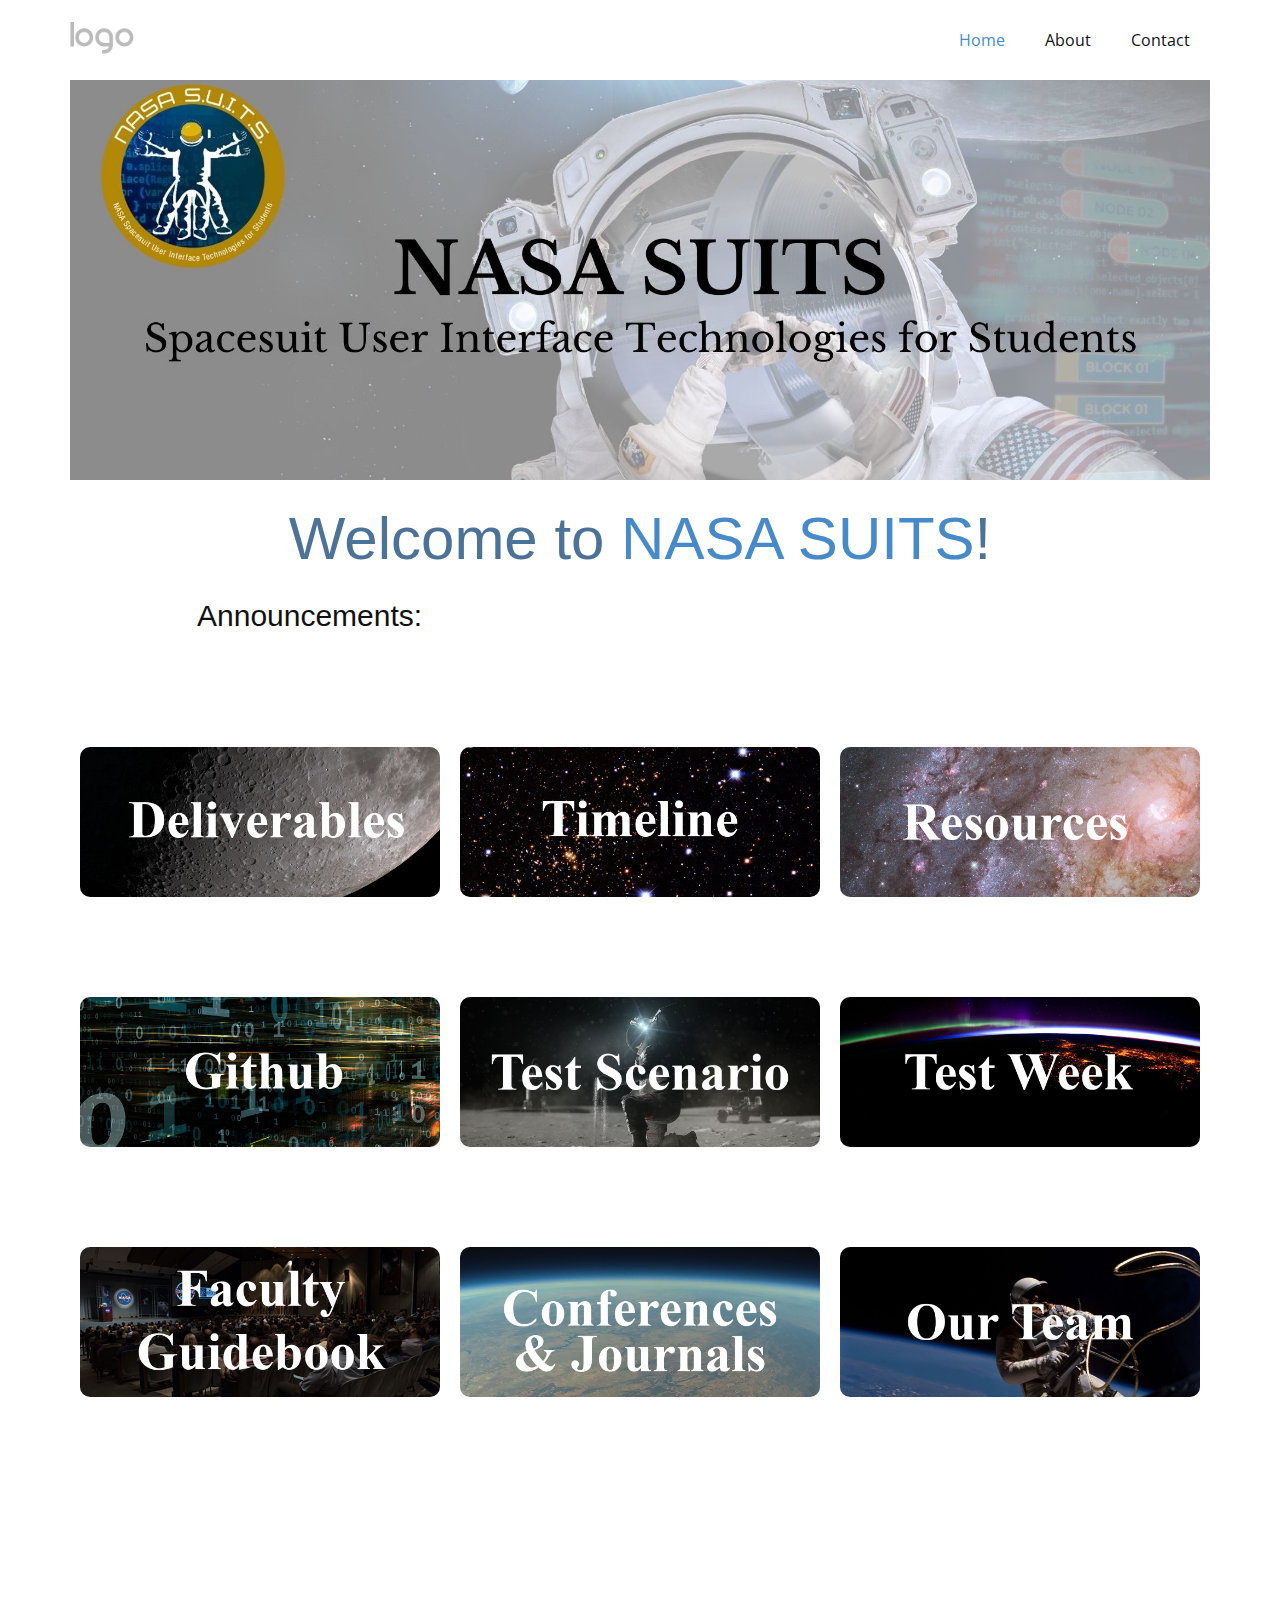
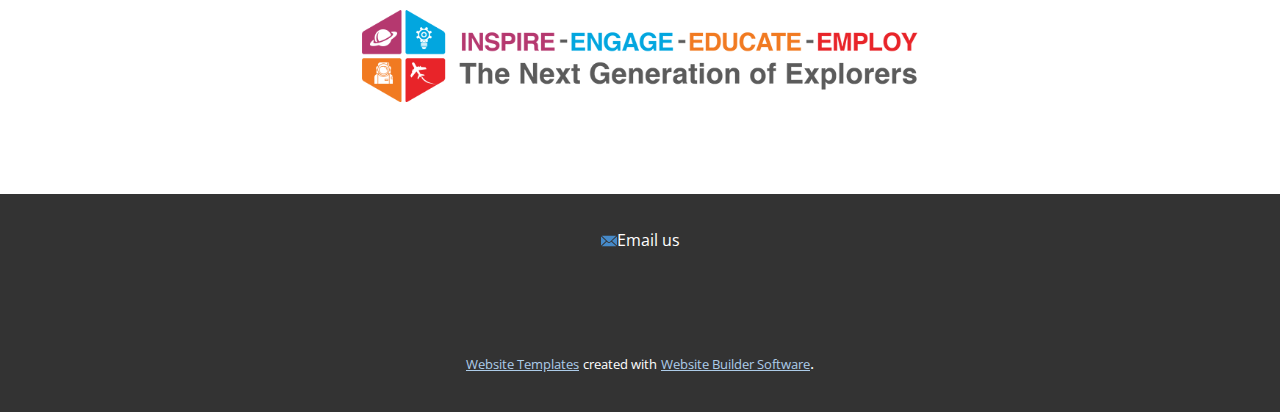
<file: index.html>
<!DOCTYPE html>
<html style="font-size: 16px;" lang="en"><head>
    <meta name="viewport" content="width=device-width, initial-scale=1.0">
    <meta charset="utf-8">
    <meta name="keywords" content="">
    <meta name="description" content="">
    <title>Home</title>
    <link rel="stylesheet" href="nicepage.css" media="screen">
<link rel="stylesheet" href="Home.css" media="screen">
    <script class="u-script" type="text/javascript" src="jquery.js" defer=""></script>
    <script class="u-script" type="text/javascript" src="nicepage.js" defer=""></script>
    <meta name="generator" content="Nicepage 4.21.12, nicepage.com">
    <link id="u-theme-google-font" rel="stylesheet" href="https://fonts.googleapis.com/css?family=Roboto:100,100i,300,300i,400,400i,500,500i,700,700i,900,900i|Open+Sans:300,300i,400,400i,500,500i,600,600i,700,700i,800,800i">
    
    
    
    
    
    <script type="application/ld+json">{
		"@context": "http://schema.org",
		"@type": "Organization",
		"name": "",
		"logo": "images/default-logo.png"
}</script>
    <meta name="theme-color" content="#478ac9">
    <meta property="og:title" content="Home">
    <meta property="og:type" content="website">
  </head>
  <body data-home-page="Home.html" data-home-page-title="Home" class="u-body u-xl-mode" data-lang="en"><header class="u-clearfix u-header u-header" id="sec-2719"><div class="u-clearfix u-sheet u-valign-middle u-sheet-1">
        <a href="https://nicepage.com" class="u-image u-logo u-image-1">
          <img src="images/default-logo.png" class="u-logo-image u-logo-image-1">
        </a>
        <nav class="u-menu u-menu-dropdown u-offcanvas u-menu-1">
          <div class="menu-collapse" style="font-size: 1rem; letter-spacing: 0px;">
            <a class="u-button-style u-custom-left-right-menu-spacing u-custom-padding-bottom u-custom-top-bottom-menu-spacing u-nav-link u-text-active-palette-1-base u-text-hover-palette-2-base" href="#">
              <svg class="u-svg-link" viewBox="0 0 24 24"><use xmlns:xlink="http://www.w3.org/1999/xlink" xlink:href="#menu-hamburger"></use></svg>
              <svg class="u-svg-content" version="1.1" id="menu-hamburger" viewBox="0 0 16 16" x="0px" y="0px" xmlns:xlink="http://www.w3.org/1999/xlink" xmlns="http://www.w3.org/2000/svg"><g><rect y="1" width="16" height="2"></rect><rect y="7" width="16" height="2"></rect><rect y="13" width="16" height="2"></rect>
</g></svg>
            </a>
          </div>
          <div class="u-nav-container">
            <ul class="u-nav u-unstyled u-nav-1"><li class="u-nav-item"><a class="u-button-style u-nav-link u-text-active-palette-1-base u-text-hover-palette-2-base" href="Home.html" style="padding: 10px 20px;">Home</a>
</li><li class="u-nav-item"><a class="u-button-style u-nav-link u-text-active-palette-1-base u-text-hover-palette-2-base" href="About.html" style="padding: 10px 20px;">About</a>
</li><li class="u-nav-item"><a class="u-button-style u-nav-link u-text-active-palette-1-base u-text-hover-palette-2-base" href="Contact.html" style="padding: 10px 20px;">Contact</a>
</li></ul>
          </div>
          <div class="u-nav-container-collapse">
            <div class="u-black u-container-style u-inner-container-layout u-opacity u-opacity-95 u-sidenav">
              <div class="u-inner-container-layout u-sidenav-overflow">
                <div class="u-menu-close"></div>
                <ul class="u-align-center u-nav u-popupmenu-items u-unstyled u-nav-2"><li class="u-nav-item"><a class="u-button-style u-nav-link" href="Home.html">Home</a>
</li><li class="u-nav-item"><a class="u-button-style u-nav-link" href="About.html">About</a>
</li><li class="u-nav-item"><a class="u-button-style u-nav-link" href="Contact.html">Contact</a>
</li></ul>
              </div>
            </div>
            <div class="u-black u-menu-overlay u-opacity u-opacity-70"></div>
          </div>
        </nav>
      </div></header>
    <section class="u-clearfix u-section-1" id="sec-d65a">
      <div class="u-clearfix u-image u-sheet u-image-1" data-image-width="1919" data-image-height="734"></div>
    </section>
    <section class="u-clearfix u-section-2" id="sec-347b">
      <div class="u-clearfix u-sheet u-sheet-1">
        <h3 class="u-align-center u-custom-font u-font-arial u-text u-text-default u-text-palette-1-dark-1 u-text-1">Welcome to <a href="https://go.nasa.gov/nasasuits" class="u-active-none u-border-none u-btn u-button-link u-button-style u-hover-none u-none u-text-palette-1-base u-btn-1" target="_blank">NASA SUITS</a>!
        </h3>
        <h3 class="u-align-center u-custom-font u-font-arial u-text u-text-default u-text-2">Announcements:</h3>
      </div>
    </section>
    <section class="u-clearfix u-section-3" id="sec-96ff">
      <div class="u-clearfix u-sheet u-sheet-1">
        <div class="u-clearfix u-expanded-width u-layout-wrap u-layout-wrap-1">
          <div class="u-gutter-0 u-layout">
            <div class="u-layout-col">
              <div class="u-size-20">
                <div class="u-layout-row">
                  <div class="u-container-style u-layout-cell u-size-20 u-layout-cell-1">
                    <div class="u-container-layout u-container-layout-1">
                      <img class="u-image u-image-round u-radius-10 u-image-1" src="images/Canvas-Deliverables.jpg" data-image-width="1316" data-image-height="562">
                    </div>
                  </div>
                  <div class="u-container-style u-layout-cell u-size-20 u-layout-cell-2">
                    <div class="u-container-layout u-container-layout-2">
                      <img class="u-align-center u-image u-image-round u-radius-10 u-image-2" src="images/Canvas--Timeline.jpg" data-image-width="1316" data-image-height="562">
                    </div>
                  </div>
                  <div class="u-container-style u-layout-cell u-size-20 u-layout-cell-3">
                    <div class="u-container-layout u-container-layout-3">
                      <img class="u-align-center u-image u-image-round u-radius-10 u-image-3" src="images/Canvas--Resources.jpg" alt="" data-image-width="1316" data-image-height="562">
                    </div>
                  </div>
                </div>
              </div>
              <div class="u-size-20">
                <div class="u-layout-row">
                  <div class="u-container-style u-layout-cell u-size-20 u-layout-cell-4">
                    <div class="u-container-layout u-valign-top u-container-layout-4">
                      <img class="u-align-center u-expanded-width u-image u-image-round u-radius-10 u-image-4" src="images/Canvas--Github.jpg" alt="" data-image-width="1316" data-image-height="562">
                    </div>
                  </div>
                  <div class="u-container-style u-layout-cell u-size-20 u-layout-cell-5">
                    <div class="u-container-layout u-container-layout-5">
                      <img class="u-align-center u-image u-image-round u-radius-10 u-image-5" src="images/Cavnas--Test-Scenario.jpg" alt="" data-image-width="1316" data-image-height="562">
                    </div>
                  </div>
                  <div class="u-container-style u-layout-cell u-size-20 u-layout-cell-6">
                    <div class="u-container-layout u-container-layout-6">
                      <img class="u-align-center u-image u-image-round u-radius-10 u-image-6" src="images/Canvas--Test-Week.jpg" alt="" data-image-width="1316" data-image-height="562">
                    </div>
                  </div>
                </div>
              </div>
              <div class="u-size-20">
                <div class="u-layout-row">
                  <div class="u-container-style u-layout-cell u-size-20 u-layout-cell-7">
                    <div class="u-container-layout u-valign-top u-container-layout-7">
                      <img class="u-align-center u-expanded-width u-image u-image-round u-radius-10 u-image-7" src="images/Canvas--Faculty-Guidebook.jpg" alt="" data-image-width="1316" data-image-height="562">
                    </div>
                  </div>
                  <div class="u-container-style u-layout-cell u-size-20 u-layout-cell-8">
                    <div class="u-container-layout u-container-layout-8">
                      <img class="u-align-center u-image u-image-round u-radius-10 u-image-8" src="images/Canvas--Conferences.jpg" alt="" data-image-width="1316" data-image-height="562">
                    </div>
                  </div>
                  <div class="u-container-style u-layout-cell u-size-20 u-layout-cell-9">
                    <div class="u-container-layout u-container-layout-9">
                      <img class="u-align-center u-image u-image-round u-radius-10 u-image-9" src="images/Cavnas--Our-Team.jpg" alt="" data-image-width="1316" data-image-height="562">
                    </div>
                  </div>
                </div>
              </div>
            </div>
          </div>
        </div>
      </div>
    </section>
    <section class="u-clearfix u-container-align-center u-section-4" id="sec-3ad6">
      <div class="u-clearfix u-sheet u-sheet-1">
        <img class="u-image u-image-contain u-image-default u-image-1" src="images/OSTEMHorizontalTaglinewithIcons-773x200_0.png" alt="" data-image-width="773" data-image-height="200" data-href="https://www.nasa.gov/stem" data-target="_blank">
      </div>
    </section>
    
    
    <footer class="u-align-center u-clearfix u-footer u-grey-80 u-footer" id="sec-a5f9"><div class="u-clearfix u-sheet u-sheet-1">
        <a href="mailto:nasa-suits@mail.nasa.gov?subject=Website%20Inquiry" class="u-active-none u-bottom-left-radius-0 u-bottom-right-radius-0 u-btn u-btn-rectangle u-button-style u-hover-none u-none u-radius-0 u-text-white u-top-left-radius-0 u-top-right-radius-0 u-btn-1"><span class="u-icon u-icon-1"><svg class="u-svg-content" viewBox="0 0 24 16" x="0px" y="0px" style="width: 1em; height: 1em;"><path fill="currentColor" d="M23.8,1.1l-7.3,6.8l7.3,6.8c0.1-0.2,0.2-0.6,0.2-0.9V2C24,1.7,23.9,1.4,23.8,1.1z M21.8,0H2.2
	c-0.4,0-0.7,0.1-1,0.2L10.6,9c0.8,0.8,2.2,0.8,3,0l9.2-8.7C22.6,0.1,22.2,0,21.8,0z M0.2,1.1C0.1,1.4,0,1.7,0,2V14
	c0,0.3,0.1,0.6,0.2,0.9l7.3-6.8L0.2,1.1z M15.5,9l-1.1,1c-1.3,1.2-3.6,1.2-4.9,0l-1-1l-7.3,6.8c0.2,0.1,0.6,0.2,1,0.2H22
	c0.4,0,0.6-0.1,1-0.2L15.5,9z"></path></svg><img></span>Email us
        </a>
      </div></footer>
    <section class="u-backlink u-clearfix u-grey-80">
      <a class="u-link" href="https://nicepage.com/website-templates" target="_blank">
        <span>Website Templates</span>
      </a>
      <p class="u-text">
        <span>created with</span>
      </p>
      <a class="u-link" href="" target="_blank">
        <span>Website Builder Software</span>
      </a>. 
    </section>
  
</body></html>
</file>
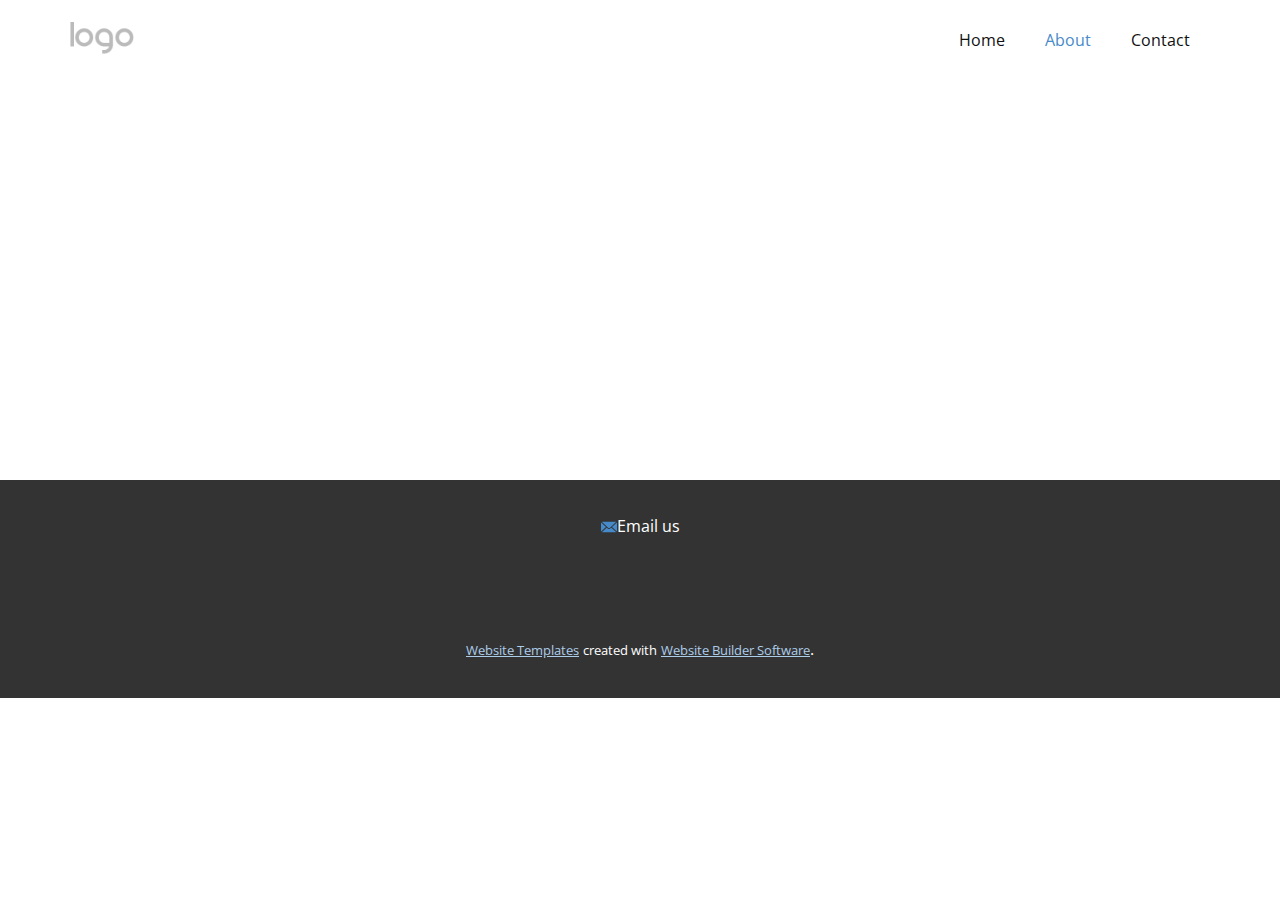
<file: About.html>
<!DOCTYPE html>
<html style="font-size: 16px;" lang="en"><head>
    <meta name="viewport" content="width=device-width, initial-scale=1.0">
    <meta charset="utf-8">
    <meta name="keywords" content="">
    <meta name="description" content="">
    <title>About</title>
    <link rel="stylesheet" href="nicepage.css" media="screen">
<link rel="stylesheet" href="About.css" media="screen">
    <script class="u-script" type="text/javascript" src="jquery.js" defer=""></script>
    <script class="u-script" type="text/javascript" src="nicepage.js" defer=""></script>
    <meta name="generator" content="Nicepage 4.21.12, nicepage.com">
    <link id="u-theme-google-font" rel="stylesheet" href="https://fonts.googleapis.com/css?family=Roboto:100,100i,300,300i,400,400i,500,500i,700,700i,900,900i|Open+Sans:300,300i,400,400i,500,500i,600,600i,700,700i,800,800i">
    
    
    <script type="application/ld+json">{
		"@context": "http://schema.org",
		"@type": "Organization",
		"name": "",
		"logo": "images/default-logo.png"
}</script>
    <meta name="theme-color" content="#478ac9">
    <meta property="og:title" content="About">
    <meta property="og:type" content="website">
  </head>
  <body class="u-body u-xl-mode" data-lang="en"><header class="u-clearfix u-header u-header" id="sec-2719"><div class="u-clearfix u-sheet u-valign-middle u-sheet-1">
        <a href="https://nicepage.com" class="u-image u-logo u-image-1">
          <img src="images/default-logo.png" class="u-logo-image u-logo-image-1">
        </a>
        <nav class="u-menu u-menu-dropdown u-offcanvas u-menu-1">
          <div class="menu-collapse" style="font-size: 1rem; letter-spacing: 0px;">
            <a class="u-button-style u-custom-left-right-menu-spacing u-custom-padding-bottom u-custom-top-bottom-menu-spacing u-nav-link u-text-active-palette-1-base u-text-hover-palette-2-base" href="#">
              <svg class="u-svg-link" viewBox="0 0 24 24"><use xmlns:xlink="http://www.w3.org/1999/xlink" xlink:href="#menu-hamburger"></use></svg>
              <svg class="u-svg-content" version="1.1" id="menu-hamburger" viewBox="0 0 16 16" x="0px" y="0px" xmlns:xlink="http://www.w3.org/1999/xlink" xmlns="http://www.w3.org/2000/svg"><g><rect y="1" width="16" height="2"></rect><rect y="7" width="16" height="2"></rect><rect y="13" width="16" height="2"></rect>
</g></svg>
            </a>
          </div>
          <div class="u-nav-container">
            <ul class="u-nav u-unstyled u-nav-1"><li class="u-nav-item"><a class="u-button-style u-nav-link u-text-active-palette-1-base u-text-hover-palette-2-base" href="Home.html" style="padding: 10px 20px;">Home</a>
</li><li class="u-nav-item"><a class="u-button-style u-nav-link u-text-active-palette-1-base u-text-hover-palette-2-base" href="About.html" style="padding: 10px 20px;">About</a>
</li><li class="u-nav-item"><a class="u-button-style u-nav-link u-text-active-palette-1-base u-text-hover-palette-2-base" href="Contact.html" style="padding: 10px 20px;">Contact</a>
</li></ul>
          </div>
          <div class="u-nav-container-collapse">
            <div class="u-black u-container-style u-inner-container-layout u-opacity u-opacity-95 u-sidenav">
              <div class="u-inner-container-layout u-sidenav-overflow">
                <div class="u-menu-close"></div>
                <ul class="u-align-center u-nav u-popupmenu-items u-unstyled u-nav-2"><li class="u-nav-item"><a class="u-button-style u-nav-link" href="Home.html">Home</a>
</li><li class="u-nav-item"><a class="u-button-style u-nav-link" href="About.html">About</a>
</li><li class="u-nav-item"><a class="u-button-style u-nav-link" href="Contact.html">Contact</a>
</li></ul>
              </div>
            </div>
            <div class="u-black u-menu-overlay u-opacity u-opacity-70"></div>
          </div>
        </nav>
      </div></header>
    <section class="u-clearfix u-section-1" id="sec-073a">
      <div class="u-clearfix u-sheet u-sheet-1"></div>
    </section>
    
    
    <footer class="u-align-center u-clearfix u-footer u-grey-80 u-footer" id="sec-a5f9"><div class="u-clearfix u-sheet u-sheet-1">
        <a href="mailto:nasa-suits@mail.nasa.gov?subject=Website%20Inquiry" class="u-active-none u-bottom-left-radius-0 u-bottom-right-radius-0 u-btn u-btn-rectangle u-button-style u-hover-none u-none u-radius-0 u-text-white u-top-left-radius-0 u-top-right-radius-0 u-btn-1"><span class="u-icon u-icon-1"><svg class="u-svg-content" viewBox="0 0 24 16" x="0px" y="0px" style="width: 1em; height: 1em;"><path fill="currentColor" d="M23.8,1.1l-7.3,6.8l7.3,6.8c0.1-0.2,0.2-0.6,0.2-0.9V2C24,1.7,23.9,1.4,23.8,1.1z M21.8,0H2.2
	c-0.4,0-0.7,0.1-1,0.2L10.6,9c0.8,0.8,2.2,0.8,3,0l9.2-8.7C22.6,0.1,22.2,0,21.8,0z M0.2,1.1C0.1,1.4,0,1.7,0,2V14
	c0,0.3,0.1,0.6,0.2,0.9l7.3-6.8L0.2,1.1z M15.5,9l-1.1,1c-1.3,1.2-3.6,1.2-4.9,0l-1-1l-7.3,6.8c0.2,0.1,0.6,0.2,1,0.2H22
	c0.4,0,0.6-0.1,1-0.2L15.5,9z"></path></svg><img></span>Email us
        </a>
      </div></footer>
    <section class="u-backlink u-clearfix u-grey-80">
      <a class="u-link" href="https://nicepage.com/website-templates" target="_blank">
        <span>Website Templates</span>
      </a>
      <p class="u-text">
        <span>created with</span>
      </p>
      <a class="u-link" href="" target="_blank">
        <span>Website Builder Software</span>
      </a>. 
    </section>
  
</body></html>
</file>
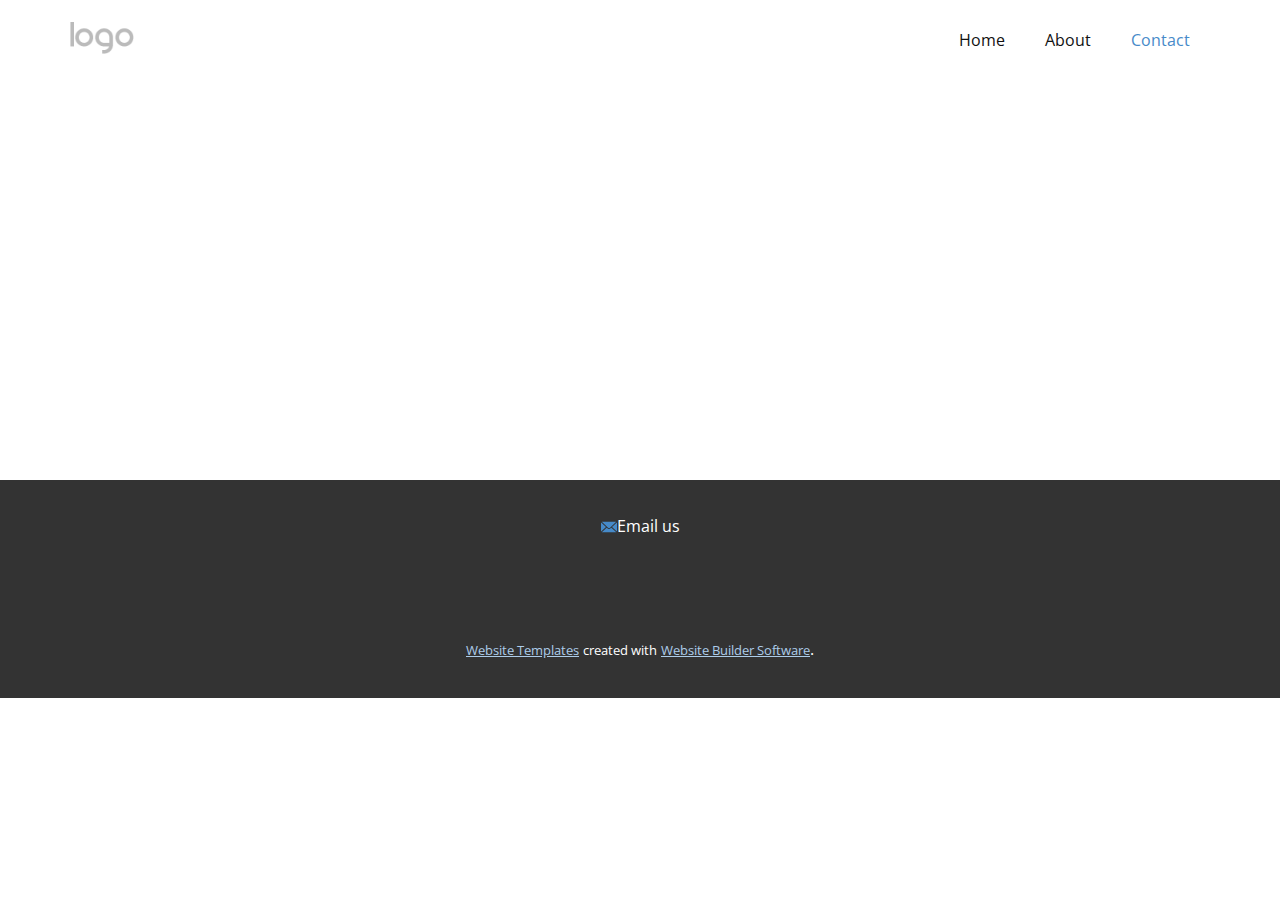
<file: Contact.html>
<!DOCTYPE html>
<html style="font-size: 16px;" lang="en"><head>
    <meta name="viewport" content="width=device-width, initial-scale=1.0">
    <meta charset="utf-8">
    <meta name="keywords" content="">
    <meta name="description" content="">
    <title>Contact</title>
    <link rel="stylesheet" href="nicepage.css" media="screen">
<link rel="stylesheet" href="Contact.css" media="screen">
    <script class="u-script" type="text/javascript" src="jquery.js" defer=""></script>
    <script class="u-script" type="text/javascript" src="nicepage.js" defer=""></script>
    <meta name="generator" content="Nicepage 4.21.12, nicepage.com">
    <link id="u-theme-google-font" rel="stylesheet" href="https://fonts.googleapis.com/css?family=Roboto:100,100i,300,300i,400,400i,500,500i,700,700i,900,900i|Open+Sans:300,300i,400,400i,500,500i,600,600i,700,700i,800,800i">
    
    
    <script type="application/ld+json">{
		"@context": "http://schema.org",
		"@type": "Organization",
		"name": "",
		"logo": "images/default-logo.png"
}</script>
    <meta name="theme-color" content="#478ac9">
    <meta property="og:title" content="Contact">
    <meta property="og:type" content="website">
  </head>
  <body class="u-body u-xl-mode" data-lang="en"><header class="u-clearfix u-header u-header" id="sec-2719"><div class="u-clearfix u-sheet u-valign-middle u-sheet-1">
        <a href="https://nicepage.com" class="u-image u-logo u-image-1">
          <img src="images/default-logo.png" class="u-logo-image u-logo-image-1">
        </a>
        <nav class="u-menu u-menu-dropdown u-offcanvas u-menu-1">
          <div class="menu-collapse" style="font-size: 1rem; letter-spacing: 0px;">
            <a class="u-button-style u-custom-left-right-menu-spacing u-custom-padding-bottom u-custom-top-bottom-menu-spacing u-nav-link u-text-active-palette-1-base u-text-hover-palette-2-base" href="#">
              <svg class="u-svg-link" viewBox="0 0 24 24"><use xmlns:xlink="http://www.w3.org/1999/xlink" xlink:href="#menu-hamburger"></use></svg>
              <svg class="u-svg-content" version="1.1" id="menu-hamburger" viewBox="0 0 16 16" x="0px" y="0px" xmlns:xlink="http://www.w3.org/1999/xlink" xmlns="http://www.w3.org/2000/svg"><g><rect y="1" width="16" height="2"></rect><rect y="7" width="16" height="2"></rect><rect y="13" width="16" height="2"></rect>
</g></svg>
            </a>
          </div>
          <div class="u-nav-container">
            <ul class="u-nav u-unstyled u-nav-1"><li class="u-nav-item"><a class="u-button-style u-nav-link u-text-active-palette-1-base u-text-hover-palette-2-base" href="Home.html" style="padding: 10px 20px;">Home</a>
</li><li class="u-nav-item"><a class="u-button-style u-nav-link u-text-active-palette-1-base u-text-hover-palette-2-base" href="About.html" style="padding: 10px 20px;">About</a>
</li><li class="u-nav-item"><a class="u-button-style u-nav-link u-text-active-palette-1-base u-text-hover-palette-2-base" href="Contact.html" style="padding: 10px 20px;">Contact</a>
</li></ul>
          </div>
          <div class="u-nav-container-collapse">
            <div class="u-black u-container-style u-inner-container-layout u-opacity u-opacity-95 u-sidenav">
              <div class="u-inner-container-layout u-sidenav-overflow">
                <div class="u-menu-close"></div>
                <ul class="u-align-center u-nav u-popupmenu-items u-unstyled u-nav-2"><li class="u-nav-item"><a class="u-button-style u-nav-link" href="Home.html">Home</a>
</li><li class="u-nav-item"><a class="u-button-style u-nav-link" href="About.html">About</a>
</li><li class="u-nav-item"><a class="u-button-style u-nav-link" href="Contact.html">Contact</a>
</li></ul>
              </div>
            </div>
            <div class="u-black u-menu-overlay u-opacity u-opacity-70"></div>
          </div>
        </nav>
      </div></header>
    <section class="u-clearfix u-section-1" id="sec-381d">
      <div class="u-clearfix u-sheet u-sheet-1"></div>
    </section>
    
    
    <footer class="u-align-center u-clearfix u-footer u-grey-80 u-footer" id="sec-a5f9"><div class="u-clearfix u-sheet u-sheet-1">
        <a href="mailto:nasa-suits@mail.nasa.gov?subject=Website%20Inquiry" class="u-active-none u-bottom-left-radius-0 u-bottom-right-radius-0 u-btn u-btn-rectangle u-button-style u-hover-none u-none u-radius-0 u-text-white u-top-left-radius-0 u-top-right-radius-0 u-btn-1"><span class="u-icon u-icon-1"><svg class="u-svg-content" viewBox="0 0 24 16" x="0px" y="0px" style="width: 1em; height: 1em;"><path fill="currentColor" d="M23.8,1.1l-7.3,6.8l7.3,6.8c0.1-0.2,0.2-0.6,0.2-0.9V2C24,1.7,23.9,1.4,23.8,1.1z M21.8,0H2.2
	c-0.4,0-0.7,0.1-1,0.2L10.6,9c0.8,0.8,2.2,0.8,3,0l9.2-8.7C22.6,0.1,22.2,0,21.8,0z M0.2,1.1C0.1,1.4,0,1.7,0,2V14
	c0,0.3,0.1,0.6,0.2,0.9l7.3-6.8L0.2,1.1z M15.5,9l-1.1,1c-1.3,1.2-3.6,1.2-4.9,0l-1-1l-7.3,6.8c0.2,0.1,0.6,0.2,1,0.2H22
	c0.4,0,0.6-0.1,1-0.2L15.5,9z"></path></svg><img></span>Email us
        </a>
      </div></footer>
    <section class="u-backlink u-clearfix u-grey-80">
      <a class="u-link" href="https://nicepage.com/website-templates" target="_blank">
        <span>Website Templates</span>
      </a>
      <p class="u-text">
        <span>created with</span>
      </p>
      <a class="u-link" href="" target="_blank">
        <span>Website Builder Software</span>
      </a>. 
    </section>
  
</body></html>
</file>
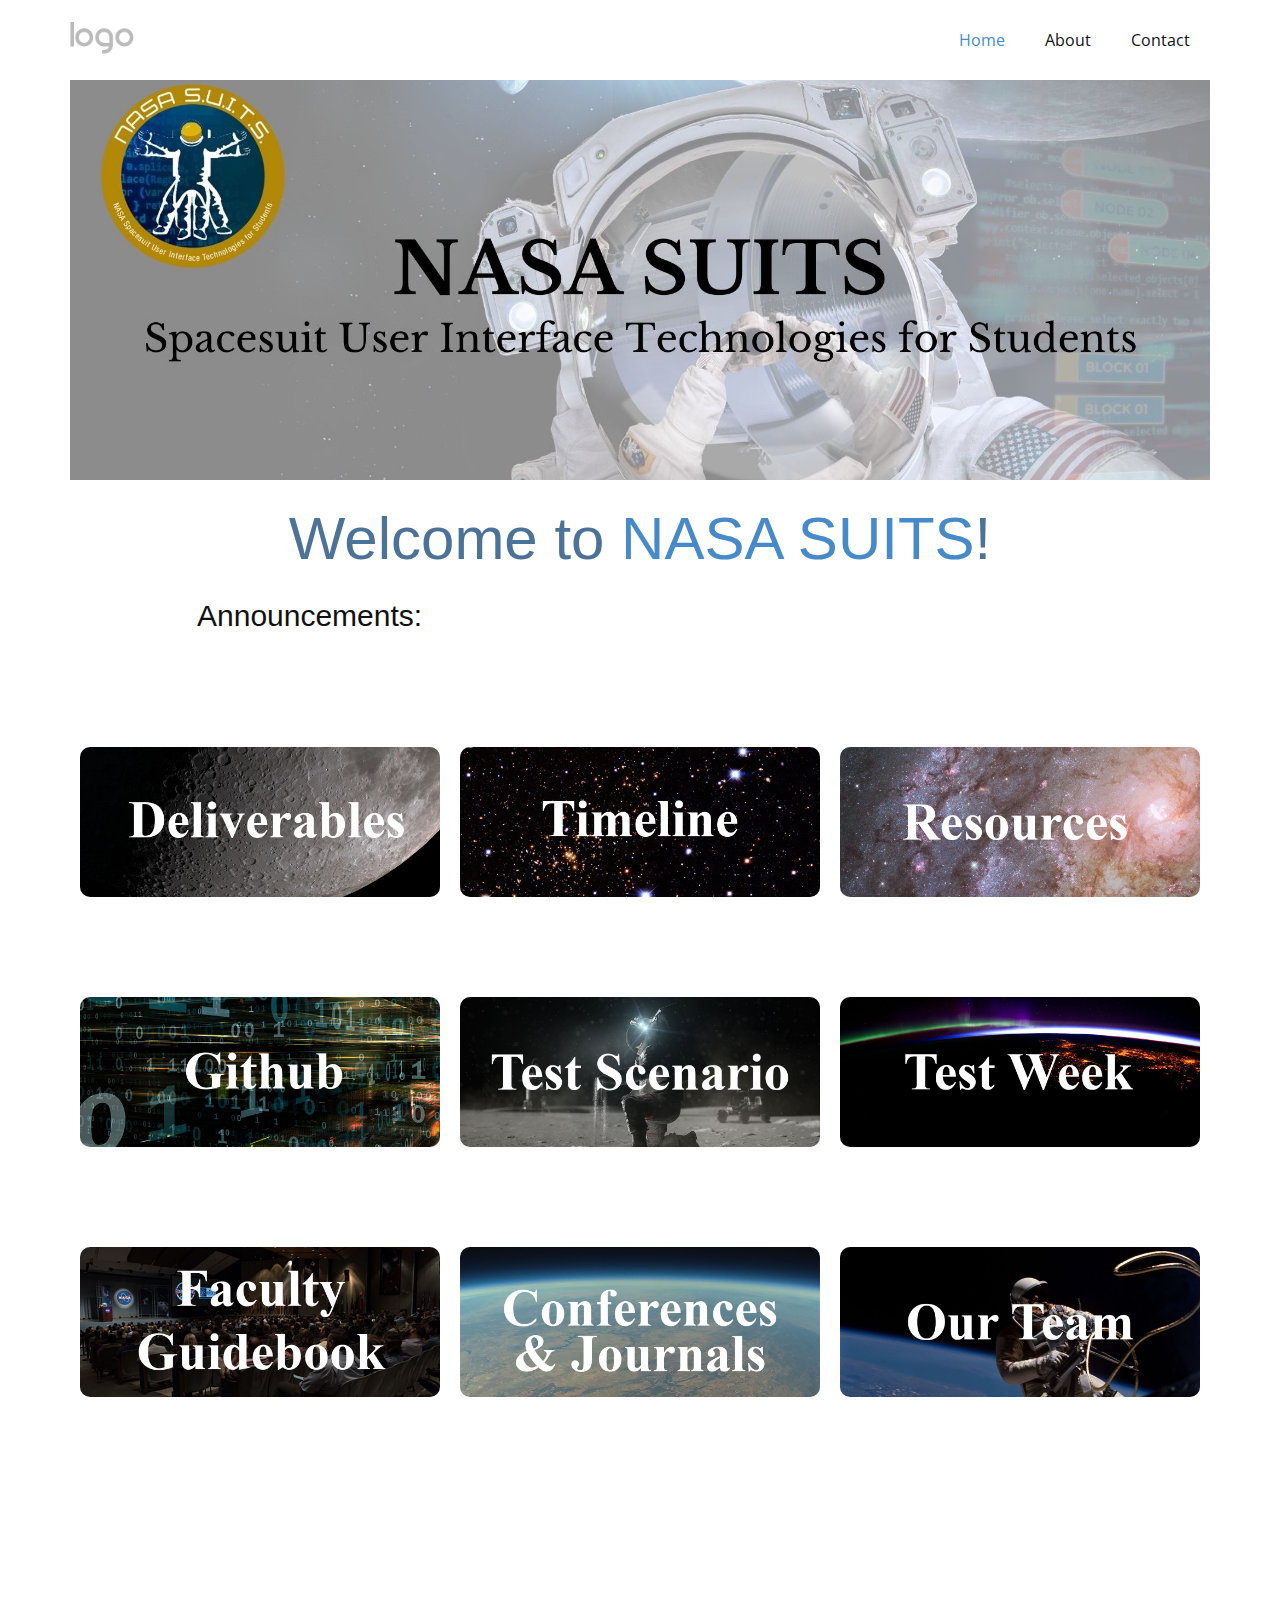
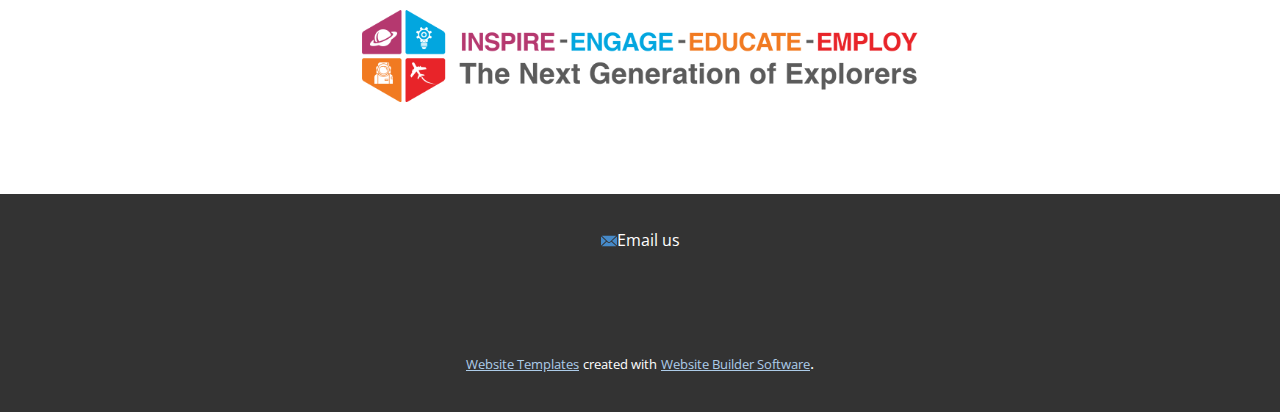
<file: Home.html>
<!DOCTYPE html>
<html style="font-size: 16px;" lang="en"><head>
    <meta name="viewport" content="width=device-width, initial-scale=1.0">
    <meta charset="utf-8">
    <meta name="keywords" content="">
    <meta name="description" content="">
    <title>Home</title>
    <link rel="stylesheet" href="nicepage.css" media="screen">
<link rel="stylesheet" href="Home.css" media="screen">
    <script class="u-script" type="text/javascript" src="jquery.js" defer=""></script>
    <script class="u-script" type="text/javascript" src="nicepage.js" defer=""></script>
    <meta name="generator" content="Nicepage 4.21.12, nicepage.com">
    <link id="u-theme-google-font" rel="stylesheet" href="https://fonts.googleapis.com/css?family=Roboto:100,100i,300,300i,400,400i,500,500i,700,700i,900,900i|Open+Sans:300,300i,400,400i,500,500i,600,600i,700,700i,800,800i">
    
    
    
    
    
    <script type="application/ld+json">{
		"@context": "http://schema.org",
		"@type": "Organization",
		"name": "",
		"logo": "images/default-logo.png"
}</script>
    <meta name="theme-color" content="#478ac9">
    <meta property="og:title" content="Home">
    <meta property="og:type" content="website">
  </head>
  <body class="u-body u-xl-mode" data-lang="en"><header class="u-clearfix u-header u-header" id="sec-2719"><div class="u-clearfix u-sheet u-valign-middle u-sheet-1">
        <a href="https://nicepage.com" class="u-image u-logo u-image-1">
          <img src="images/default-logo.png" class="u-logo-image u-logo-image-1">
        </a>
        <nav class="u-menu u-menu-dropdown u-offcanvas u-menu-1">
          <div class="menu-collapse" style="font-size: 1rem; letter-spacing: 0px;">
            <a class="u-button-style u-custom-left-right-menu-spacing u-custom-padding-bottom u-custom-top-bottom-menu-spacing u-nav-link u-text-active-palette-1-base u-text-hover-palette-2-base" href="#">
              <svg class="u-svg-link" viewBox="0 0 24 24"><use xmlns:xlink="http://www.w3.org/1999/xlink" xlink:href="#menu-hamburger"></use></svg>
              <svg class="u-svg-content" version="1.1" id="menu-hamburger" viewBox="0 0 16 16" x="0px" y="0px" xmlns:xlink="http://www.w3.org/1999/xlink" xmlns="http://www.w3.org/2000/svg"><g><rect y="1" width="16" height="2"></rect><rect y="7" width="16" height="2"></rect><rect y="13" width="16" height="2"></rect>
</g></svg>
            </a>
          </div>
          <div class="u-nav-container">
            <ul class="u-nav u-unstyled u-nav-1"><li class="u-nav-item"><a class="u-button-style u-nav-link u-text-active-palette-1-base u-text-hover-palette-2-base" href="Home.html" style="padding: 10px 20px;">Home</a>
</li><li class="u-nav-item"><a class="u-button-style u-nav-link u-text-active-palette-1-base u-text-hover-palette-2-base" href="About.html" style="padding: 10px 20px;">About</a>
</li><li class="u-nav-item"><a class="u-button-style u-nav-link u-text-active-palette-1-base u-text-hover-palette-2-base" href="Contact.html" style="padding: 10px 20px;">Contact</a>
</li></ul>
          </div>
          <div class="u-nav-container-collapse">
            <div class="u-black u-container-style u-inner-container-layout u-opacity u-opacity-95 u-sidenav">
              <div class="u-inner-container-layout u-sidenav-overflow">
                <div class="u-menu-close"></div>
                <ul class="u-align-center u-nav u-popupmenu-items u-unstyled u-nav-2"><li class="u-nav-item"><a class="u-button-style u-nav-link" href="Home.html">Home</a>
</li><li class="u-nav-item"><a class="u-button-style u-nav-link" href="About.html">About</a>
</li><li class="u-nav-item"><a class="u-button-style u-nav-link" href="Contact.html">Contact</a>
</li></ul>
              </div>
            </div>
            <div class="u-black u-menu-overlay u-opacity u-opacity-70"></div>
          </div>
        </nav>
      </div></header>
    <section class="u-clearfix u-section-1" id="sec-d65a">
      <div class="u-clearfix u-image u-sheet u-image-1" data-image-width="1919" data-image-height="734"></div>
    </section>
    <section class="u-clearfix u-section-2" id="sec-347b">
      <div class="u-clearfix u-sheet u-sheet-1">
        <h3 class="u-align-center u-custom-font u-font-arial u-text u-text-default u-text-palette-1-dark-1 u-text-1">Welcome to <a href="https://go.nasa.gov/nasasuits" class="u-active-none u-border-none u-btn u-button-link u-button-style u-hover-none u-none u-text-palette-1-base u-btn-1" target="_blank">NASA SUITS</a>!
        </h3>
        <h3 class="u-align-center u-custom-font u-font-arial u-text u-text-default u-text-2">Announcements:</h3>
      </div>
    </section>
    <section class="u-clearfix u-section-3" id="sec-96ff">
      <div class="u-clearfix u-sheet u-sheet-1">
        <div class="u-clearfix u-expanded-width u-layout-wrap u-layout-wrap-1">
          <div class="u-gutter-0 u-layout">
            <div class="u-layout-col">
              <div class="u-size-20">
                <div class="u-layout-row">
                  <div class="u-container-style u-layout-cell u-size-20 u-layout-cell-1">
                    <div class="u-container-layout u-container-layout-1">
                      <img class="u-image u-image-round u-radius-10 u-image-1" src="images/Canvas-Deliverables.jpg" data-image-width="1316" data-image-height="562">
                    </div>
                  </div>
                  <div class="u-container-style u-layout-cell u-size-20 u-layout-cell-2">
                    <div class="u-container-layout u-container-layout-2">
                      <img class="u-align-center u-image u-image-round u-radius-10 u-image-2" src="images/Canvas--Timeline.jpg" data-image-width="1316" data-image-height="562">
                    </div>
                  </div>
                  <div class="u-container-style u-layout-cell u-size-20 u-layout-cell-3">
                    <div class="u-container-layout u-container-layout-3">
                      <img class="u-align-center u-image u-image-round u-radius-10 u-image-3" src="images/Canvas--Resources.jpg" alt="" data-image-width="1316" data-image-height="562">
                    </div>
                  </div>
                </div>
              </div>
              <div class="u-size-20">
                <div class="u-layout-row">
                  <div class="u-container-style u-layout-cell u-size-20 u-layout-cell-4">
                    <div class="u-container-layout u-valign-top u-container-layout-4">
                      <img class="u-align-center u-expanded-width u-image u-image-round u-radius-10 u-image-4" src="images/Canvas--Github.jpg" alt="" data-image-width="1316" data-image-height="562">
                    </div>
                  </div>
                  <div class="u-container-style u-layout-cell u-size-20 u-layout-cell-5">
                    <div class="u-container-layout u-container-layout-5">
                      <img class="u-align-center u-image u-image-round u-radius-10 u-image-5" src="images/Cavnas--Test-Scenario.jpg" alt="" data-image-width="1316" data-image-height="562">
                    </div>
                  </div>
                  <div class="u-container-style u-layout-cell u-size-20 u-layout-cell-6">
                    <div class="u-container-layout u-container-layout-6">
                      <img class="u-align-center u-image u-image-round u-radius-10 u-image-6" src="images/Canvas--Test-Week.jpg" alt="" data-image-width="1316" data-image-height="562">
                    </div>
                  </div>
                </div>
              </div>
              <div class="u-size-20">
                <div class="u-layout-row">
                  <div class="u-container-style u-layout-cell u-size-20 u-layout-cell-7">
                    <div class="u-container-layout u-valign-top u-container-layout-7">
                      <img class="u-align-center u-expanded-width u-image u-image-round u-radius-10 u-image-7" src="images/Canvas--Faculty-Guidebook.jpg" alt="" data-image-width="1316" data-image-height="562">
                    </div>
                  </div>
                  <div class="u-container-style u-layout-cell u-size-20 u-layout-cell-8">
                    <div class="u-container-layout u-container-layout-8">
                      <img class="u-align-center u-image u-image-round u-radius-10 u-image-8" src="images/Canvas--Conferences.jpg" alt="" data-image-width="1316" data-image-height="562">
                    </div>
                  </div>
                  <div class="u-container-style u-layout-cell u-size-20 u-layout-cell-9">
                    <div class="u-container-layout u-container-layout-9">
                      <img class="u-align-center u-image u-image-round u-radius-10 u-image-9" src="images/Cavnas--Our-Team.jpg" alt="" data-image-width="1316" data-image-height="562">
                    </div>
                  </div>
                </div>
              </div>
            </div>
          </div>
        </div>
      </div>
    </section>
    <section class="u-clearfix u-container-align-center u-section-4" id="sec-3ad6">
      <div class="u-clearfix u-sheet u-sheet-1">
        <img class="u-image u-image-contain u-image-default u-image-1" src="images/OSTEMHorizontalTaglinewithIcons-773x200_0.png" alt="" data-image-width="773" data-image-height="200" data-href="https://www.nasa.gov/stem" data-target="_blank">
      </div>
    </section>
    
    
    <footer class="u-align-center u-clearfix u-footer u-grey-80 u-footer" id="sec-a5f9"><div class="u-clearfix u-sheet u-sheet-1">
        <a href="mailto:nasa-suits@mail.nasa.gov?subject=Website%20Inquiry" class="u-active-none u-bottom-left-radius-0 u-bottom-right-radius-0 u-btn u-btn-rectangle u-button-style u-hover-none u-none u-radius-0 u-text-white u-top-left-radius-0 u-top-right-radius-0 u-btn-1"><span class="u-icon u-icon-1"><svg class="u-svg-content" viewBox="0 0 24 16" x="0px" y="0px" style="width: 1em; height: 1em;"><path fill="currentColor" d="M23.8,1.1l-7.3,6.8l7.3,6.8c0.1-0.2,0.2-0.6,0.2-0.9V2C24,1.7,23.9,1.4,23.8,1.1z M21.8,0H2.2
	c-0.4,0-0.7,0.1-1,0.2L10.6,9c0.8,0.8,2.2,0.8,3,0l9.2-8.7C22.6,0.1,22.2,0,21.8,0z M0.2,1.1C0.1,1.4,0,1.7,0,2V14
	c0,0.3,0.1,0.6,0.2,0.9l7.3-6.8L0.2,1.1z M15.5,9l-1.1,1c-1.3,1.2-3.6,1.2-4.9,0l-1-1l-7.3,6.8c0.2,0.1,0.6,0.2,1,0.2H22
	c0.4,0,0.6-0.1,1-0.2L15.5,9z"></path></svg><img></span>Email us
        </a>
      </div></footer>
    <section class="u-backlink u-clearfix u-grey-80">
      <a class="u-link" href="https://nicepage.com/website-templates" target="_blank">
        <span>Website Templates</span>
      </a>
      <p class="u-text">
        <span>created with</span>
      </p>
      <a class="u-link" href="" target="_blank">
        <span>Website Builder Software</span>
      </a>. 
    </section>
  
</body></html>
</file>
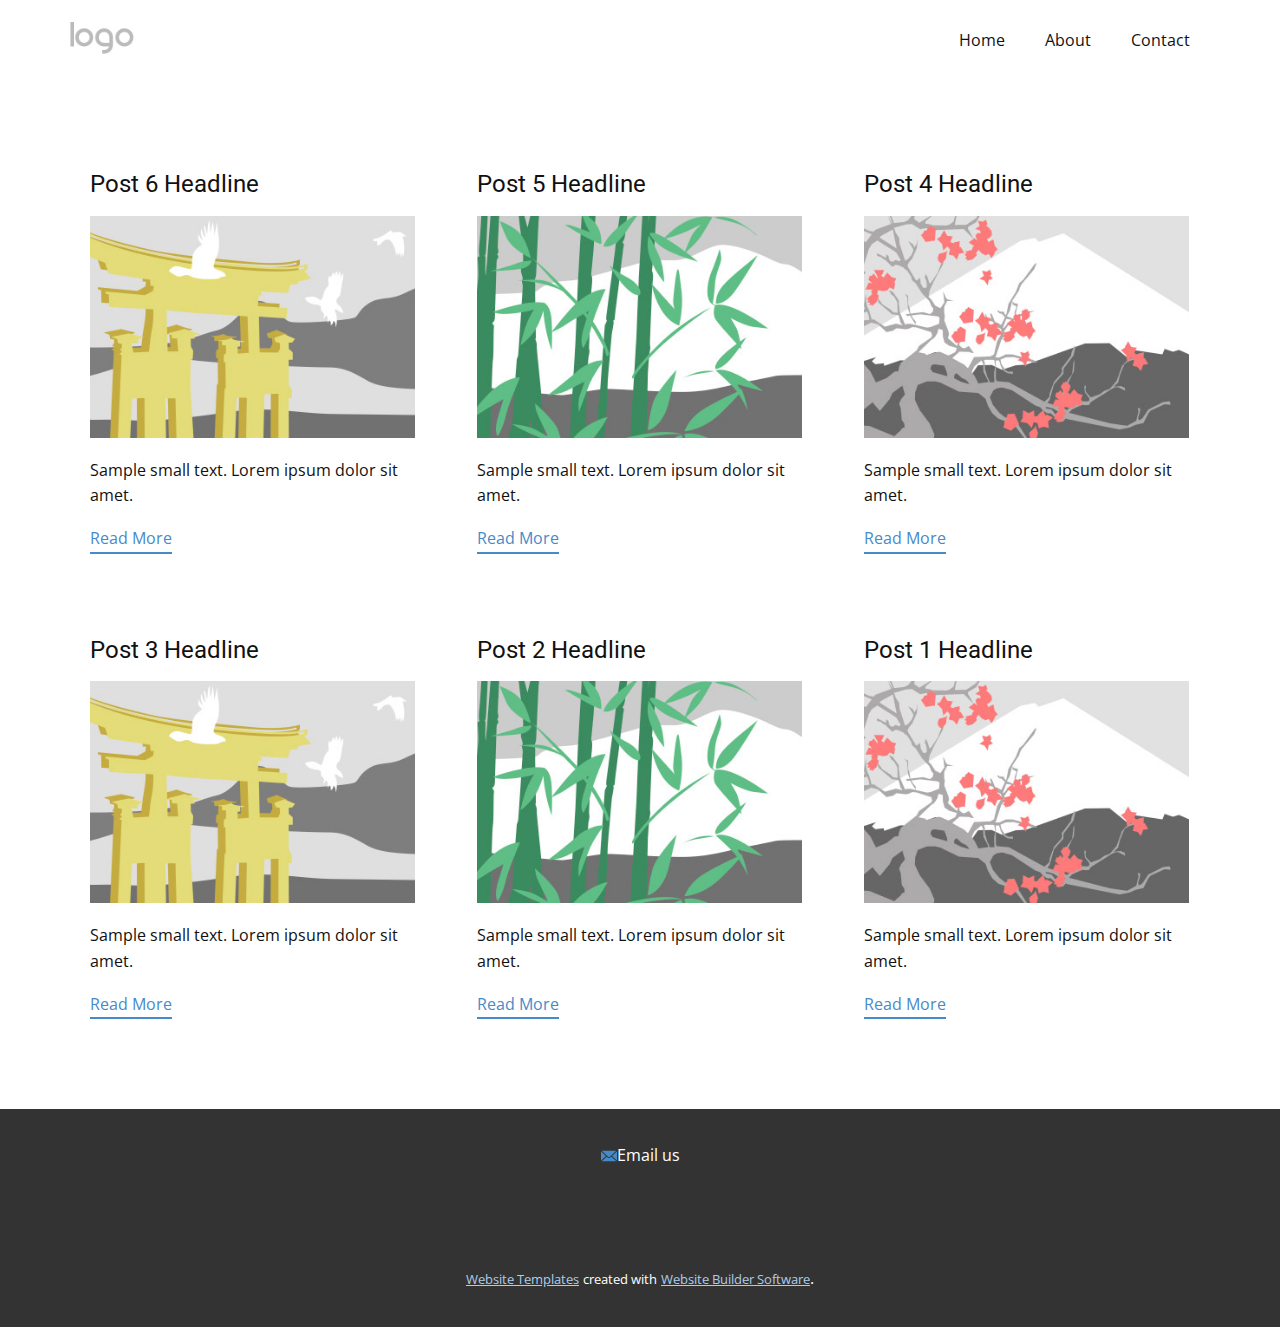
<file: blog/blog.html>
<!DOCTYPE html>
<html style="font-size: 16px;" lang="en"><head>
    <meta name="viewport" content="width=device-width, initial-scale=1.0">
    <meta charset="utf-8">
    <meta name="keywords" content="">
    <meta name="description" content="">
    <title>Blog Template</title>
    <link rel="stylesheet" href="../nicepage.css" media="screen">
<link rel="stylesheet" href="../Blog-Template.css" media="screen">
    <script class="u-script" type="text/javascript" src="../jquery.js" defer=""></script>
    <script class="u-script" type="text/javascript" src="../nicepage.js" defer=""></script>
    <meta name="generator" content="Nicepage 4.21.12, nicepage.com">
    <link id="u-theme-google-font" rel="stylesheet" href="https://fonts.googleapis.com/css?family=Roboto:100,100i,300,300i,400,400i,500,500i,700,700i,900,900i|Open+Sans:300,300i,400,400i,500,500i,600,600i,700,700i,800,800i">
    
    
    <script type="application/ld+json">{
		"@context": "http://schema.org",
		"@type": "Organization",
		"name": "",
		"logo": "images/default-logo.png"
}</script>
    <meta name="theme-color" content="#478ac9">
  </head>
  <body class="u-body u-xl-mode" data-lang="en"><header class="u-clearfix u-header u-header" id="sec-2719"><div class="u-clearfix u-sheet u-valign-middle u-sheet-1">
        <a href="https://nicepage.com" class="u-image u-logo u-image-1">
          <img src="../images/default-logo.png" class="u-logo-image u-logo-image-1">
        </a>
        <nav class="u-menu u-menu-dropdown u-offcanvas u-menu-1">
          <div class="menu-collapse" style="font-size: 1rem; letter-spacing: 0px;">
            <a class="u-button-style u-custom-left-right-menu-spacing u-custom-padding-bottom u-custom-top-bottom-menu-spacing u-nav-link u-text-active-palette-1-base u-text-hover-palette-2-base" href="#">
              <svg class="u-svg-link" viewBox="0 0 24 24"><use xmlns:xlink="http://www.w3.org/1999/xlink" xlink:href="#menu-hamburger"></use></svg>
              <svg class="u-svg-content" version="1.1" id="menu-hamburger" viewBox="0 0 16 16" x="0px" y="0px" xmlns:xlink="http://www.w3.org/1999/xlink" xmlns="http://www.w3.org/2000/svg"><g><rect y="1" width="16" height="2"></rect><rect y="7" width="16" height="2"></rect><rect y="13" width="16" height="2"></rect>
</g></svg>
            </a>
          </div>
          <div class="u-nav-container">
            <ul class="u-nav u-unstyled u-nav-1"><li class="u-nav-item"><a class="u-button-style u-nav-link u-text-active-palette-1-base u-text-hover-palette-2-base" href="../Home.html" style="padding: 10px 20px;">Home</a>
</li><li class="u-nav-item"><a class="u-button-style u-nav-link u-text-active-palette-1-base u-text-hover-palette-2-base" href="../About.html" style="padding: 10px 20px;">About</a>
</li><li class="u-nav-item"><a class="u-button-style u-nav-link u-text-active-palette-1-base u-text-hover-palette-2-base" href="../Contact.html" style="padding: 10px 20px;">Contact</a>
</li></ul>
          </div>
          <div class="u-nav-container-collapse">
            <div class="u-black u-container-style u-inner-container-layout u-opacity u-opacity-95 u-sidenav">
              <div class="u-inner-container-layout u-sidenav-overflow">
                <div class="u-menu-close"></div>
                <ul class="u-align-center u-nav u-popupmenu-items u-unstyled u-nav-2"><li class="u-nav-item"><a class="u-button-style u-nav-link" href="../Home.html">Home</a>
</li><li class="u-nav-item"><a class="u-button-style u-nav-link" href="../About.html">About</a>
</li><li class="u-nav-item"><a class="u-button-style u-nav-link" href="../Contact.html">Contact</a>
</li></ul>
              </div>
            </div>
            <div class="u-black u-menu-overlay u-opacity u-opacity-70"></div>
          </div>
        </nav>
      </div></header>
    <section class="u-clearfix u-section-1" id="sec-7935">
      <div class="u-clearfix u-sheet u-valign-middle u-sheet-1"><!--blog--><!--blog_options_json--><!--{"type":"Recent","source":"","tags":"","count":""}--><!--/blog_options_json-->
        <div class="u-blog u-expanded-width u-repeater u-repeater-1"><!--blog_post-->
          <div class="u-blog-post u-container-style u-repeater-item u-white u-repeater-item-1">
            <div class="u-container-layout u-similar-container u-valign-top u-container-layout-1"><!--blog_post_header-->
              <h4 class="u-blog-control u-text u-text-1">
                <a class="u-post-header-link" href="../blog/post-5.html">Post 6 Headline</a>
              </h4><!--/blog_post_header--><!--blog_post_image-->
              <a class="u-post-header-link" href="../blog/post-5.html"><img alt="" class="u-blog-control u-expanded-width u-image u-image-default u-image-1" src="../images/8ad73f3c.jpeg"></a><!--/blog_post_image--><!--blog_post_content-->
              <div class="u-blog-control u-post-content u-text u-text-2 fr-view">Sample small text. Lorem ipsum dolor sit amet.</div><!--/blog_post_content--><!--blog_post_readmore-->
              <a href="../blog/post-5.html" class="u-blog-control u-border-2 u-border-palette-1-base u-btn u-btn-rectangle u-button-style u-none u-btn-1"><!--blog_post_readmore_content--><!--options_json--><!--{"content":"","defaultValue":"Read More"}--><!--/options_json-->Read More<!--/blog_post_readmore_content--></a><!--/blog_post_readmore-->
            </div>
          </div><div class="u-blog-post u-container-style u-repeater-item u-video-cover u-white">
            <div class="u-container-layout u-similar-container u-valign-top u-container-layout-2"><!--blog_post_header-->
              <h4 class="u-blog-control u-text u-text-3">
                <a class="u-post-header-link" href="../blog/post-4.html">Post 5 Headline</a>
              </h4><!--/blog_post_header--><!--blog_post_image-->
              <a class="u-post-header-link" href="../blog/post-4.html"><img alt="" class="u-blog-control u-expanded-width u-image u-image-default u-image-2" src="../images/68f64b9d.jpeg"></a><!--/blog_post_image--><!--blog_post_content-->
              <div class="u-blog-control u-post-content u-text u-text-4 fr-view">Sample small text. Lorem ipsum dolor sit amet.</div><!--/blog_post_content--><!--blog_post_readmore-->
              <a href="../blog/post-4.html" class="u-blog-control u-border-2 u-border-palette-1-base u-btn u-btn-rectangle u-button-style u-none u-btn-2"><!--blog_post_readmore_content--><!--options_json--><!--{"content":"","defaultValue":"Read More"}--><!--/options_json-->Read More<!--/blog_post_readmore_content--></a><!--/blog_post_readmore-->
            </div>
          </div><div class="u-blog-post u-container-style u-repeater-item u-video-cover u-white">
            <div class="u-container-layout u-similar-container u-valign-top u-container-layout-3"><!--blog_post_header-->
              <h4 class="u-blog-control u-text u-text-5">
                <a class="u-post-header-link" href="../blog/post-3.html">Post 4 Headline</a>
              </h4><!--/blog_post_header--><!--blog_post_image-->
              <a class="u-post-header-link" href="../blog/post-3.html"><img alt="" class="u-blog-control u-expanded-width u-image u-image-default u-image-3" src="../images/0fd3416c.jpeg"></a><!--/blog_post_image--><!--blog_post_content-->
              <div class="u-blog-control u-post-content u-text u-text-6 fr-view">Sample small text. Lorem ipsum dolor sit amet.</div><!--/blog_post_content--><!--blog_post_readmore-->
              <a href="../blog/post-3.html" class="u-blog-control u-border-2 u-border-palette-1-base u-btn u-btn-rectangle u-button-style u-none u-btn-3"><!--blog_post_readmore_content--><!--options_json--><!--{"content":"","defaultValue":"Read More"}--><!--/options_json-->Read More<!--/blog_post_readmore_content--></a><!--/blog_post_readmore-->
            </div>
          </div><div class="u-blog-post u-container-style u-repeater-item u-white u-repeater-item-1">
            <div class="u-container-layout u-similar-container u-valign-top u-container-layout-1"><!--blog_post_header-->
              <h4 class="u-blog-control u-text u-text-1">
                <a class="u-post-header-link" href="../blog/post-2.html">Post 3 Headline</a>
              </h4><!--/blog_post_header--><!--blog_post_image-->
              <a class="u-post-header-link" href="../blog/post-2.html"><img alt="" class="u-blog-control u-expanded-width u-image u-image-default u-image-1" src="../images/8ad73f3c.jpeg"></a><!--/blog_post_image--><!--blog_post_content-->
              <div class="u-blog-control u-post-content u-text u-text-2 fr-view">Sample small text. Lorem ipsum dolor sit amet.</div><!--/blog_post_content--><!--blog_post_readmore-->
              <a href="../blog/post-2.html" class="u-blog-control u-border-2 u-border-palette-1-base u-btn u-btn-rectangle u-button-style u-none u-btn-1"><!--blog_post_readmore_content--><!--options_json--><!--{"content":"","defaultValue":"Read More"}--><!--/options_json-->Read More<!--/blog_post_readmore_content--></a><!--/blog_post_readmore-->
            </div>
          </div><div class="u-blog-post u-container-style u-repeater-item u-video-cover u-white">
            <div class="u-container-layout u-similar-container u-valign-top u-container-layout-2"><!--blog_post_header-->
              <h4 class="u-blog-control u-text u-text-3">
                <a class="u-post-header-link" href="../blog/post-1.html">Post 2 Headline</a>
              </h4><!--/blog_post_header--><!--blog_post_image-->
              <a class="u-post-header-link" href="../blog/post-1.html"><img alt="" class="u-blog-control u-expanded-width u-image u-image-default u-image-2" src="../images/68f64b9d.jpeg"></a><!--/blog_post_image--><!--blog_post_content-->
              <div class="u-blog-control u-post-content u-text u-text-4 fr-view">Sample small text. Lorem ipsum dolor sit amet.</div><!--/blog_post_content--><!--blog_post_readmore-->
              <a href="../blog/post-1.html" class="u-blog-control u-border-2 u-border-palette-1-base u-btn u-btn-rectangle u-button-style u-none u-btn-2"><!--blog_post_readmore_content--><!--options_json--><!--{"content":"","defaultValue":"Read More"}--><!--/options_json-->Read More<!--/blog_post_readmore_content--></a><!--/blog_post_readmore-->
            </div>
          </div><div class="u-blog-post u-container-style u-repeater-item u-video-cover u-white">
            <div class="u-container-layout u-similar-container u-valign-top u-container-layout-3"><!--blog_post_header-->
              <h4 class="u-blog-control u-text u-text-5">
                <a class="u-post-header-link" href="../blog/post.html">Post 1 Headline</a>
              </h4><!--/blog_post_header--><!--blog_post_image-->
              <a class="u-post-header-link" href="../blog/post.html"><img alt="" class="u-blog-control u-expanded-width u-image u-image-default u-image-3" src="../images/0fd3416c.jpeg"></a><!--/blog_post_image--><!--blog_post_content-->
              <div class="u-blog-control u-post-content u-text u-text-6 fr-view">Sample small text. Lorem ipsum dolor sit amet.</div><!--/blog_post_content--><!--blog_post_readmore-->
              <a href="../blog/post.html" class="u-blog-control u-border-2 u-border-palette-1-base u-btn u-btn-rectangle u-button-style u-none u-btn-3"><!--blog_post_readmore_content--><!--options_json--><!--{"content":"","defaultValue":"Read More"}--><!--/options_json-->Read More<!--/blog_post_readmore_content--></a><!--/blog_post_readmore-->
            </div>
          </div><!--/blog_post--><!--blog_post-->
          <!--/blog_post--><!--blog_post-->
          <!--/blog_post-->
        </div><!--/blog-->
      </div>
    </section>
    
    
    <footer class="u-align-center u-clearfix u-footer u-grey-80 u-footer" id="sec-a5f9"><div class="u-clearfix u-sheet u-sheet-1">
        <a href="../mailto:nasa-suits@mail.nasa.gov?subject=Website%20Inquiry" class="u-active-none u-bottom-left-radius-0 u-bottom-right-radius-0 u-btn u-btn-rectangle u-button-style u-hover-none u-none u-radius-0 u-text-white u-top-left-radius-0 u-top-right-radius-0 u-btn-1"><span class="u-icon u-icon-1"><svg class="u-svg-content" viewBox="0 0 24 16" x="0px" y="0px" style="width: 1em; height: 1em;"><path fill="currentColor" d="M23.8,1.1l-7.3,6.8l7.3,6.8c0.1-0.2,0.2-0.6,0.2-0.9V2C24,1.7,23.9,1.4,23.8,1.1z M21.8,0H2.2
	c-0.4,0-0.7,0.1-1,0.2L10.6,9c0.8,0.8,2.2,0.8,3,0l9.2-8.7C22.6,0.1,22.2,0,21.8,0z M0.2,1.1C0.1,1.4,0,1.7,0,2V14
	c0,0.3,0.1,0.6,0.2,0.9l7.3-6.8L0.2,1.1z M15.5,9l-1.1,1c-1.3,1.2-3.6,1.2-4.9,0l-1-1l-7.3,6.8c0.2,0.1,0.6,0.2,1,0.2H22
	c0.4,0,0.6-0.1,1-0.2L15.5,9z"></path></svg><img></span>Email us
        </a>
      </div></footer>
    <section class="u-backlink u-clearfix u-grey-80">
      <a class="u-link" href="https://nicepage.com/website-templates" target="_blank">
        <span>Website Templates</span>
      </a>
      <p class="u-text">
        <span>created with</span>
      </p>
      <a class="u-link" href="" target="_blank">
        <span>Website Builder Software</span>
      </a>. 
    </section>
  
</body></html>
</file>
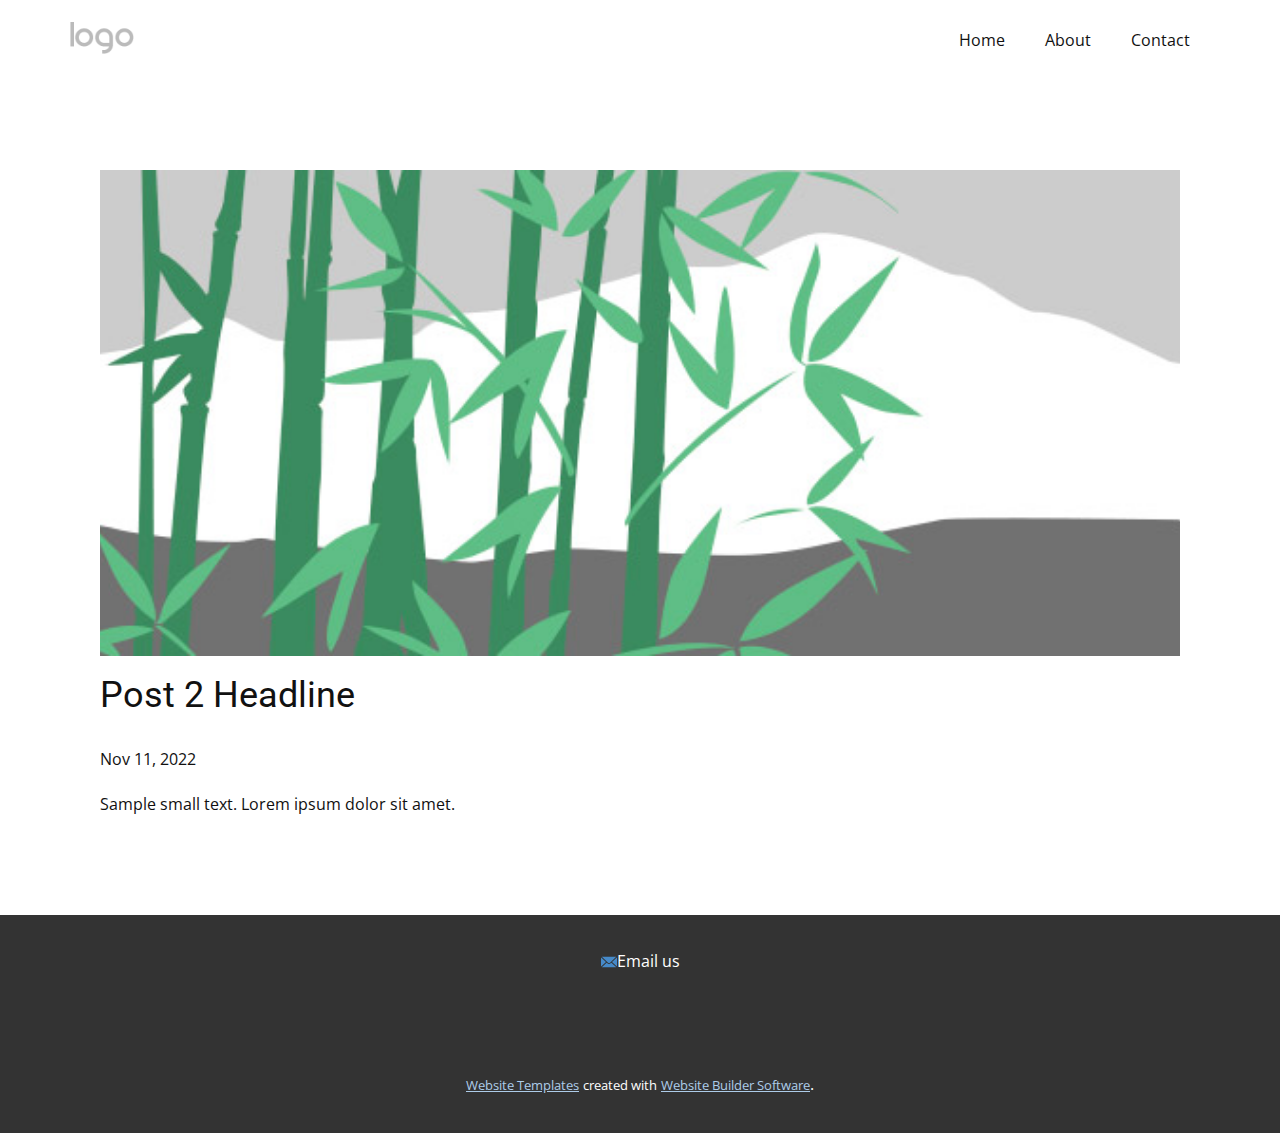
<file: blog/post-1.html>
<!DOCTYPE html>
<html style="font-size: 16px;" lang="en"><head>
    <meta name="viewport" content="width=device-width, initial-scale=1.0">
    <meta charset="utf-8">
    <meta name="keywords" content="Post 1 Headline">
    <meta name="description" content="">
    <title>Post 2 Headline</title>
    <link rel="stylesheet" href="../nicepage.css" media="screen">
<link rel="stylesheet" href="../Post-Template.css" media="screen">
    <script class="u-script" type="text/javascript" src="../jquery.js" defer=""></script>
    <script class="u-script" type="text/javascript" src="../nicepage.js" defer=""></script>
    <meta name="generator" content="Nicepage 4.21.12, nicepage.com">
    <link id="u-theme-google-font" rel="stylesheet" href="https://fonts.googleapis.com/css?family=Roboto:100,100i,300,300i,400,400i,500,500i,700,700i,900,900i|Open+Sans:300,300i,400,400i,500,500i,600,600i,700,700i,800,800i">
    
    
    <script type="application/ld+json">{
		"@context": "http://schema.org",
		"@type": "Organization",
		"name": "",
		"logo": "images/default-logo.png"
}</script>
    <meta name="theme-color" content="#478ac9">
  </head>
  <body class="u-body u-xl-mode" data-lang="en"><header class="u-clearfix u-header u-header" id="sec-2719"><div class="u-clearfix u-sheet u-valign-middle u-sheet-1">
        <a href="https://nicepage.com" class="u-image u-logo u-image-1">
          <img src="../images/default-logo.png" class="u-logo-image u-logo-image-1">
        </a>
        <nav class="u-menu u-menu-dropdown u-offcanvas u-menu-1">
          <div class="menu-collapse" style="font-size: 1rem; letter-spacing: 0px;">
            <a class="u-button-style u-custom-left-right-menu-spacing u-custom-padding-bottom u-custom-top-bottom-menu-spacing u-nav-link u-text-active-palette-1-base u-text-hover-palette-2-base" href="#">
              <svg class="u-svg-link" viewBox="0 0 24 24"><use xmlns:xlink="http://www.w3.org/1999/xlink" xlink:href="#menu-hamburger"></use></svg>
              <svg class="u-svg-content" version="1.1" id="menu-hamburger" viewBox="0 0 16 16" x="0px" y="0px" xmlns:xlink="http://www.w3.org/1999/xlink" xmlns="http://www.w3.org/2000/svg"><g><rect y="1" width="16" height="2"></rect><rect y="7" width="16" height="2"></rect><rect y="13" width="16" height="2"></rect>
</g></svg>
            </a>
          </div>
          <div class="u-nav-container">
            <ul class="u-nav u-unstyled u-nav-1"><li class="u-nav-item"><a class="u-button-style u-nav-link u-text-active-palette-1-base u-text-hover-palette-2-base" href="../Home.html" style="padding: 10px 20px;">Home</a>
</li><li class="u-nav-item"><a class="u-button-style u-nav-link u-text-active-palette-1-base u-text-hover-palette-2-base" href="../About.html" style="padding: 10px 20px;">About</a>
</li><li class="u-nav-item"><a class="u-button-style u-nav-link u-text-active-palette-1-base u-text-hover-palette-2-base" href="../Contact.html" style="padding: 10px 20px;">Contact</a>
</li></ul>
          </div>
          <div class="u-nav-container-collapse">
            <div class="u-black u-container-style u-inner-container-layout u-opacity u-opacity-95 u-sidenav">
              <div class="u-inner-container-layout u-sidenav-overflow">
                <div class="u-menu-close"></div>
                <ul class="u-align-center u-nav u-popupmenu-items u-unstyled u-nav-2"><li class="u-nav-item"><a class="u-button-style u-nav-link" href="../Home.html">Home</a>
</li><li class="u-nav-item"><a class="u-button-style u-nav-link" href="../About.html">About</a>
</li><li class="u-nav-item"><a class="u-button-style u-nav-link" href="../Contact.html">Contact</a>
</li></ul>
              </div>
            </div>
            <div class="u-black u-menu-overlay u-opacity u-opacity-70"></div>
          </div>
        </nav>
      </div></header>
    <section class="u-align-center u-clearfix u-section-1" id="sec-cf94">
      <div class="u-clearfix u-sheet u-valign-middle-md u-valign-middle-sm u-valign-middle-xs u-sheet-1"><!--post_details--><!--post_details_options_json--><!--{"source":""}--><!--/post_details_options_json--><!--blog_post-->
        <div class="u-container-style u-expanded-width u-post-details u-post-details-1">
          <div class="u-container-layout u-valign-middle u-container-layout-1"><!--blog_post_image-->
            <img alt="" class="u-blog-control u-expanded-width u-image u-image-default u-image-1" src="../images/68f64b9d.jpeg"><!--/blog_post_image--><!--blog_post_header-->
            <h2 class="u-blog-control u-text u-text-1">Post 2 Headline</h2><!--/blog_post_header--><!--blog_post_metadata-->
            <div class="u-blog-control u-metadata u-metadata-1"><!--blog_post_metadata_date-->
              <span class="u-meta-date u-meta-icon">Nov 11, 2022</span><!--/blog_post_metadata_date--><!--blog_post_metadata_category-->
              <!--/blog_post_metadata_category--><!--blog_post_metadata_comments-->
              <!--/blog_post_metadata_comments-->
            </div><!--/blog_post_metadata--><!--blog_post_content-->
            <div class="u-align-justify u-blog-control u-post-content u-text u-text-2 fr-view">
  Sample small text. Lorem ipsum dolor sit amet.
  </div><!--/blog_post_content-->
          </div>
        </div><!--/blog_post--><!--/post_details-->
      </div>
    </section>
    
    
    <footer class="u-align-center u-clearfix u-footer u-grey-80 u-footer" id="sec-a5f9"><div class="u-clearfix u-sheet u-sheet-1">
        <a href="../mailto:nasa-suits@mail.nasa.gov?subject=Website%20Inquiry" class="u-active-none u-bottom-left-radius-0 u-bottom-right-radius-0 u-btn u-btn-rectangle u-button-style u-hover-none u-none u-radius-0 u-text-white u-top-left-radius-0 u-top-right-radius-0 u-btn-1"><span class="u-icon u-icon-1"><svg class="u-svg-content" viewBox="0 0 24 16" x="0px" y="0px" style="width: 1em; height: 1em;"><path fill="currentColor" d="M23.8,1.1l-7.3,6.8l7.3,6.8c0.1-0.2,0.2-0.6,0.2-0.9V2C24,1.7,23.9,1.4,23.8,1.1z M21.8,0H2.2
	c-0.4,0-0.7,0.1-1,0.2L10.6,9c0.8,0.8,2.2,0.8,3,0l9.2-8.7C22.6,0.1,22.2,0,21.8,0z M0.2,1.1C0.1,1.4,0,1.7,0,2V14
	c0,0.3,0.1,0.6,0.2,0.9l7.3-6.8L0.2,1.1z M15.5,9l-1.1,1c-1.3,1.2-3.6,1.2-4.9,0l-1-1l-7.3,6.8c0.2,0.1,0.6,0.2,1,0.2H22
	c0.4,0,0.6-0.1,1-0.2L15.5,9z"></path></svg><img></span>Email us
        </a>
      </div></footer>
    <section class="u-backlink u-clearfix u-grey-80">
      <a class="u-link" href="https://nicepage.com/website-templates" target="_blank">
        <span>Website Templates</span>
      </a>
      <p class="u-text">
        <span>created with</span>
      </p>
      <a class="u-link" href="" target="_blank">
        <span>Website Builder Software</span>
      </a>. 
    </section>
  
</body></html>
</file>
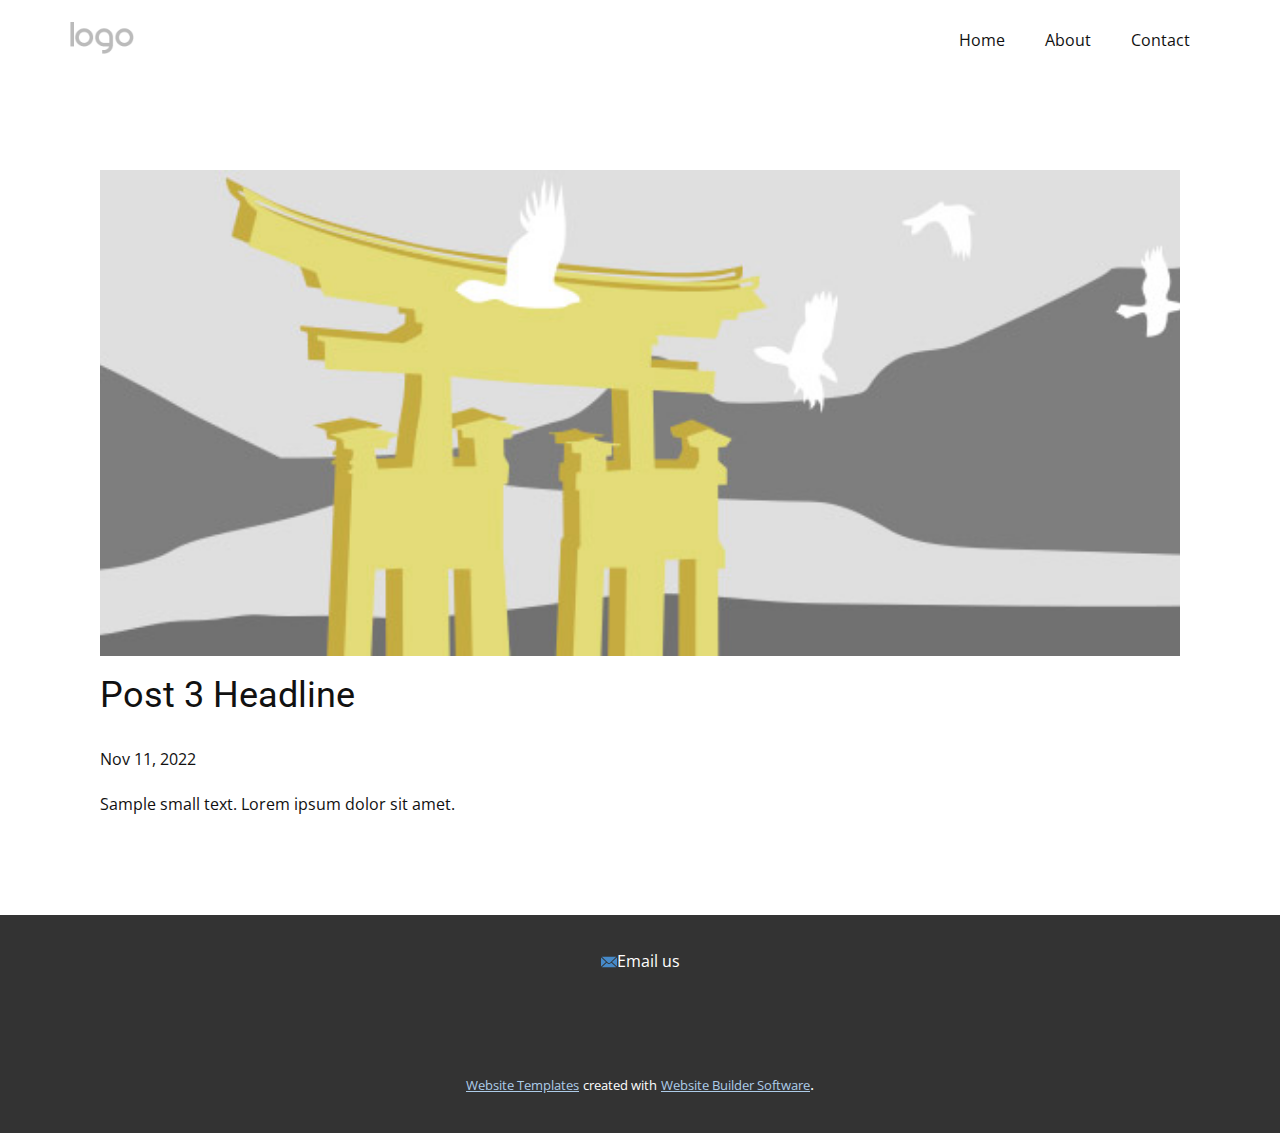
<file: blog/post-2.html>
<!DOCTYPE html>
<html style="font-size: 16px;" lang="en"><head>
    <meta name="viewport" content="width=device-width, initial-scale=1.0">
    <meta charset="utf-8">
    <meta name="keywords" content="Post 1 Headline">
    <meta name="description" content="">
    <title>Post 3 Headline</title>
    <link rel="stylesheet" href="../nicepage.css" media="screen">
<link rel="stylesheet" href="../Post-Template.css" media="screen">
    <script class="u-script" type="text/javascript" src="../jquery.js" defer=""></script>
    <script class="u-script" type="text/javascript" src="../nicepage.js" defer=""></script>
    <meta name="generator" content="Nicepage 4.21.12, nicepage.com">
    <link id="u-theme-google-font" rel="stylesheet" href="https://fonts.googleapis.com/css?family=Roboto:100,100i,300,300i,400,400i,500,500i,700,700i,900,900i|Open+Sans:300,300i,400,400i,500,500i,600,600i,700,700i,800,800i">
    
    
    <script type="application/ld+json">{
		"@context": "http://schema.org",
		"@type": "Organization",
		"name": "",
		"logo": "images/default-logo.png"
}</script>
    <meta name="theme-color" content="#478ac9">
  </head>
  <body class="u-body u-xl-mode" data-lang="en"><header class="u-clearfix u-header u-header" id="sec-2719"><div class="u-clearfix u-sheet u-valign-middle u-sheet-1">
        <a href="https://nicepage.com" class="u-image u-logo u-image-1">
          <img src="../images/default-logo.png" class="u-logo-image u-logo-image-1">
        </a>
        <nav class="u-menu u-menu-dropdown u-offcanvas u-menu-1">
          <div class="menu-collapse" style="font-size: 1rem; letter-spacing: 0px;">
            <a class="u-button-style u-custom-left-right-menu-spacing u-custom-padding-bottom u-custom-top-bottom-menu-spacing u-nav-link u-text-active-palette-1-base u-text-hover-palette-2-base" href="#">
              <svg class="u-svg-link" viewBox="0 0 24 24"><use xmlns:xlink="http://www.w3.org/1999/xlink" xlink:href="#menu-hamburger"></use></svg>
              <svg class="u-svg-content" version="1.1" id="menu-hamburger" viewBox="0 0 16 16" x="0px" y="0px" xmlns:xlink="http://www.w3.org/1999/xlink" xmlns="http://www.w3.org/2000/svg"><g><rect y="1" width="16" height="2"></rect><rect y="7" width="16" height="2"></rect><rect y="13" width="16" height="2"></rect>
</g></svg>
            </a>
          </div>
          <div class="u-nav-container">
            <ul class="u-nav u-unstyled u-nav-1"><li class="u-nav-item"><a class="u-button-style u-nav-link u-text-active-palette-1-base u-text-hover-palette-2-base" href="../Home.html" style="padding: 10px 20px;">Home</a>
</li><li class="u-nav-item"><a class="u-button-style u-nav-link u-text-active-palette-1-base u-text-hover-palette-2-base" href="../About.html" style="padding: 10px 20px;">About</a>
</li><li class="u-nav-item"><a class="u-button-style u-nav-link u-text-active-palette-1-base u-text-hover-palette-2-base" href="../Contact.html" style="padding: 10px 20px;">Contact</a>
</li></ul>
          </div>
          <div class="u-nav-container-collapse">
            <div class="u-black u-container-style u-inner-container-layout u-opacity u-opacity-95 u-sidenav">
              <div class="u-inner-container-layout u-sidenav-overflow">
                <div class="u-menu-close"></div>
                <ul class="u-align-center u-nav u-popupmenu-items u-unstyled u-nav-2"><li class="u-nav-item"><a class="u-button-style u-nav-link" href="../Home.html">Home</a>
</li><li class="u-nav-item"><a class="u-button-style u-nav-link" href="../About.html">About</a>
</li><li class="u-nav-item"><a class="u-button-style u-nav-link" href="../Contact.html">Contact</a>
</li></ul>
              </div>
            </div>
            <div class="u-black u-menu-overlay u-opacity u-opacity-70"></div>
          </div>
        </nav>
      </div></header>
    <section class="u-align-center u-clearfix u-section-1" id="sec-cf94">
      <div class="u-clearfix u-sheet u-valign-middle-md u-valign-middle-sm u-valign-middle-xs u-sheet-1"><!--post_details--><!--post_details_options_json--><!--{"source":""}--><!--/post_details_options_json--><!--blog_post-->
        <div class="u-container-style u-expanded-width u-post-details u-post-details-1">
          <div class="u-container-layout u-valign-middle u-container-layout-1"><!--blog_post_image-->
            <img alt="" class="u-blog-control u-expanded-width u-image u-image-default u-image-1" src="../images/8ad73f3c.jpeg"><!--/blog_post_image--><!--blog_post_header-->
            <h2 class="u-blog-control u-text u-text-1">Post 3 Headline</h2><!--/blog_post_header--><!--blog_post_metadata-->
            <div class="u-blog-control u-metadata u-metadata-1"><!--blog_post_metadata_date-->
              <span class="u-meta-date u-meta-icon">Nov 11, 2022</span><!--/blog_post_metadata_date--><!--blog_post_metadata_category-->
              <!--/blog_post_metadata_category--><!--blog_post_metadata_comments-->
              <!--/blog_post_metadata_comments-->
            </div><!--/blog_post_metadata--><!--blog_post_content-->
            <div class="u-align-justify u-blog-control u-post-content u-text u-text-2 fr-view">
  Sample small text. Lorem ipsum dolor sit amet.
  </div><!--/blog_post_content-->
          </div>
        </div><!--/blog_post--><!--/post_details-->
      </div>
    </section>
    
    
    <footer class="u-align-center u-clearfix u-footer u-grey-80 u-footer" id="sec-a5f9"><div class="u-clearfix u-sheet u-sheet-1">
        <a href="../mailto:nasa-suits@mail.nasa.gov?subject=Website%20Inquiry" class="u-active-none u-bottom-left-radius-0 u-bottom-right-radius-0 u-btn u-btn-rectangle u-button-style u-hover-none u-none u-radius-0 u-text-white u-top-left-radius-0 u-top-right-radius-0 u-btn-1"><span class="u-icon u-icon-1"><svg class="u-svg-content" viewBox="0 0 24 16" x="0px" y="0px" style="width: 1em; height: 1em;"><path fill="currentColor" d="M23.8,1.1l-7.3,6.8l7.3,6.8c0.1-0.2,0.2-0.6,0.2-0.9V2C24,1.7,23.9,1.4,23.8,1.1z M21.8,0H2.2
	c-0.4,0-0.7,0.1-1,0.2L10.6,9c0.8,0.8,2.2,0.8,3,0l9.2-8.7C22.6,0.1,22.2,0,21.8,0z M0.2,1.1C0.1,1.4,0,1.7,0,2V14
	c0,0.3,0.1,0.6,0.2,0.9l7.3-6.8L0.2,1.1z M15.5,9l-1.1,1c-1.3,1.2-3.6,1.2-4.9,0l-1-1l-7.3,6.8c0.2,0.1,0.6,0.2,1,0.2H22
	c0.4,0,0.6-0.1,1-0.2L15.5,9z"></path></svg><img></span>Email us
        </a>
      </div></footer>
    <section class="u-backlink u-clearfix u-grey-80">
      <a class="u-link" href="https://nicepage.com/website-templates" target="_blank">
        <span>Website Templates</span>
      </a>
      <p class="u-text">
        <span>created with</span>
      </p>
      <a class="u-link" href="" target="_blank">
        <span>Website Builder Software</span>
      </a>. 
    </section>
  
</body></html>
</file>
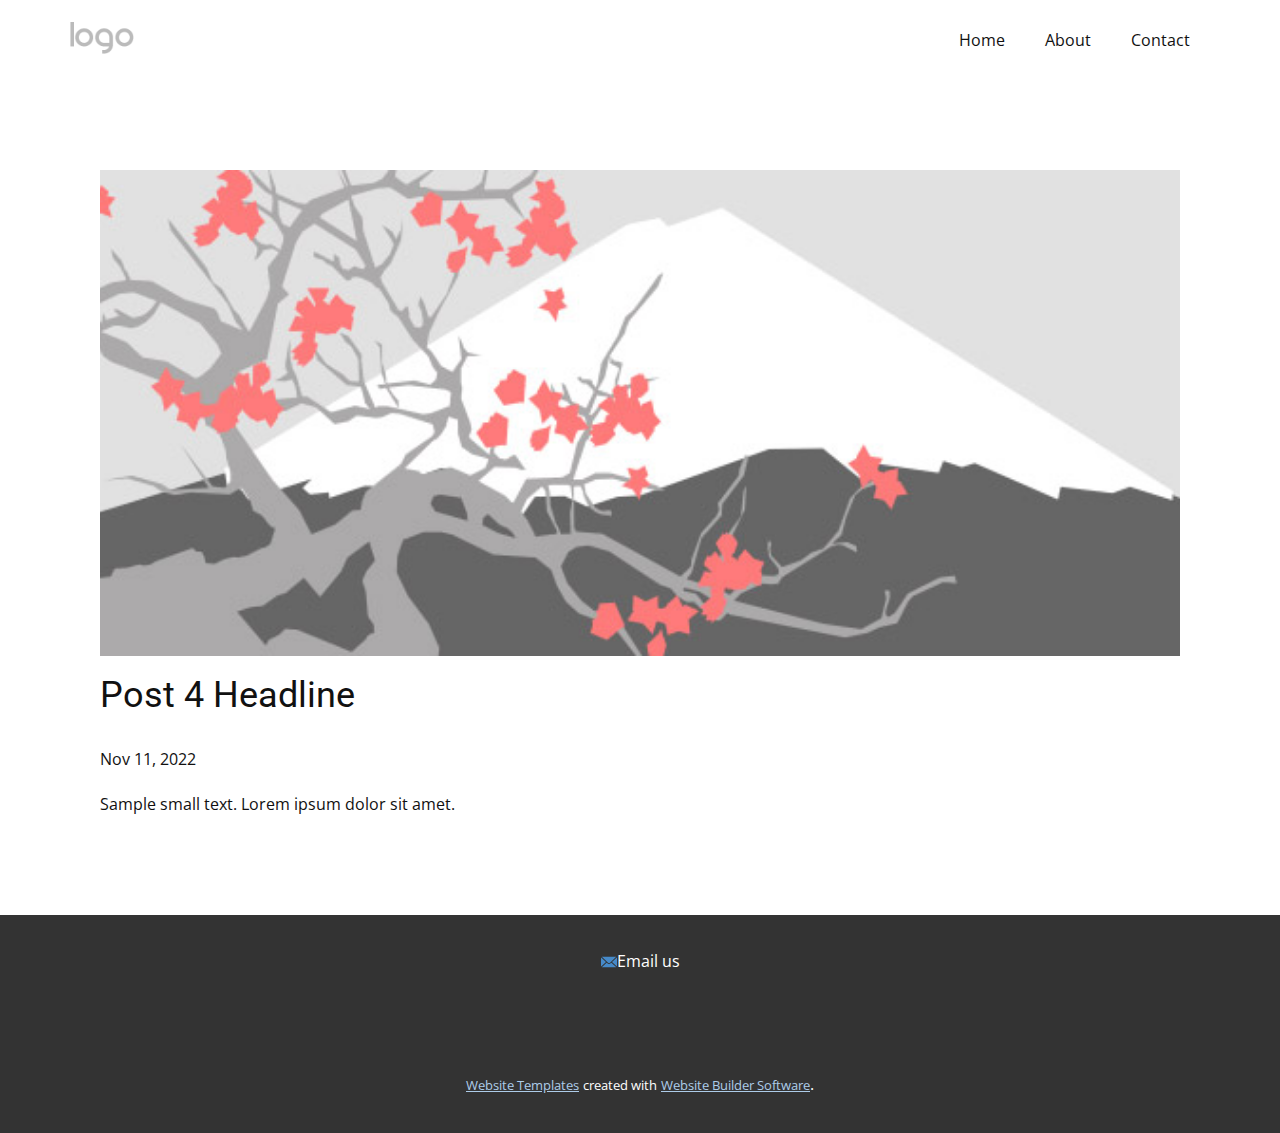
<file: blog/post-3.html>
<!DOCTYPE html>
<html style="font-size: 16px;" lang="en"><head>
    <meta name="viewport" content="width=device-width, initial-scale=1.0">
    <meta charset="utf-8">
    <meta name="keywords" content="Post 1 Headline">
    <meta name="description" content="">
    <title>Post 4 Headline</title>
    <link rel="stylesheet" href="../nicepage.css" media="screen">
<link rel="stylesheet" href="../Post-Template.css" media="screen">
    <script class="u-script" type="text/javascript" src="../jquery.js" defer=""></script>
    <script class="u-script" type="text/javascript" src="../nicepage.js" defer=""></script>
    <meta name="generator" content="Nicepage 4.21.12, nicepage.com">
    <link id="u-theme-google-font" rel="stylesheet" href="https://fonts.googleapis.com/css?family=Roboto:100,100i,300,300i,400,400i,500,500i,700,700i,900,900i|Open+Sans:300,300i,400,400i,500,500i,600,600i,700,700i,800,800i">
    
    
    <script type="application/ld+json">{
		"@context": "http://schema.org",
		"@type": "Organization",
		"name": "",
		"logo": "images/default-logo.png"
}</script>
    <meta name="theme-color" content="#478ac9">
  </head>
  <body class="u-body u-xl-mode" data-lang="en"><header class="u-clearfix u-header u-header" id="sec-2719"><div class="u-clearfix u-sheet u-valign-middle u-sheet-1">
        <a href="https://nicepage.com" class="u-image u-logo u-image-1">
          <img src="../images/default-logo.png" class="u-logo-image u-logo-image-1">
        </a>
        <nav class="u-menu u-menu-dropdown u-offcanvas u-menu-1">
          <div class="menu-collapse" style="font-size: 1rem; letter-spacing: 0px;">
            <a class="u-button-style u-custom-left-right-menu-spacing u-custom-padding-bottom u-custom-top-bottom-menu-spacing u-nav-link u-text-active-palette-1-base u-text-hover-palette-2-base" href="#">
              <svg class="u-svg-link" viewBox="0 0 24 24"><use xmlns:xlink="http://www.w3.org/1999/xlink" xlink:href="#menu-hamburger"></use></svg>
              <svg class="u-svg-content" version="1.1" id="menu-hamburger" viewBox="0 0 16 16" x="0px" y="0px" xmlns:xlink="http://www.w3.org/1999/xlink" xmlns="http://www.w3.org/2000/svg"><g><rect y="1" width="16" height="2"></rect><rect y="7" width="16" height="2"></rect><rect y="13" width="16" height="2"></rect>
</g></svg>
            </a>
          </div>
          <div class="u-nav-container">
            <ul class="u-nav u-unstyled u-nav-1"><li class="u-nav-item"><a class="u-button-style u-nav-link u-text-active-palette-1-base u-text-hover-palette-2-base" href="../Home.html" style="padding: 10px 20px;">Home</a>
</li><li class="u-nav-item"><a class="u-button-style u-nav-link u-text-active-palette-1-base u-text-hover-palette-2-base" href="../About.html" style="padding: 10px 20px;">About</a>
</li><li class="u-nav-item"><a class="u-button-style u-nav-link u-text-active-palette-1-base u-text-hover-palette-2-base" href="../Contact.html" style="padding: 10px 20px;">Contact</a>
</li></ul>
          </div>
          <div class="u-nav-container-collapse">
            <div class="u-black u-container-style u-inner-container-layout u-opacity u-opacity-95 u-sidenav">
              <div class="u-inner-container-layout u-sidenav-overflow">
                <div class="u-menu-close"></div>
                <ul class="u-align-center u-nav u-popupmenu-items u-unstyled u-nav-2"><li class="u-nav-item"><a class="u-button-style u-nav-link" href="../Home.html">Home</a>
</li><li class="u-nav-item"><a class="u-button-style u-nav-link" href="../About.html">About</a>
</li><li class="u-nav-item"><a class="u-button-style u-nav-link" href="../Contact.html">Contact</a>
</li></ul>
              </div>
            </div>
            <div class="u-black u-menu-overlay u-opacity u-opacity-70"></div>
          </div>
        </nav>
      </div></header>
    <section class="u-align-center u-clearfix u-section-1" id="sec-cf94">
      <div class="u-clearfix u-sheet u-valign-middle-md u-valign-middle-sm u-valign-middle-xs u-sheet-1"><!--post_details--><!--post_details_options_json--><!--{"source":""}--><!--/post_details_options_json--><!--blog_post-->
        <div class="u-container-style u-expanded-width u-post-details u-post-details-1">
          <div class="u-container-layout u-valign-middle u-container-layout-1"><!--blog_post_image-->
            <img alt="" class="u-blog-control u-expanded-width u-image u-image-default u-image-1" src="../images/0fd3416c.jpeg"><!--/blog_post_image--><!--blog_post_header-->
            <h2 class="u-blog-control u-text u-text-1">Post 4 Headline</h2><!--/blog_post_header--><!--blog_post_metadata-->
            <div class="u-blog-control u-metadata u-metadata-1"><!--blog_post_metadata_date-->
              <span class="u-meta-date u-meta-icon">Nov 11, 2022</span><!--/blog_post_metadata_date--><!--blog_post_metadata_category-->
              <!--/blog_post_metadata_category--><!--blog_post_metadata_comments-->
              <!--/blog_post_metadata_comments-->
            </div><!--/blog_post_metadata--><!--blog_post_content-->
            <div class="u-align-justify u-blog-control u-post-content u-text u-text-2 fr-view">
  Sample small text. Lorem ipsum dolor sit amet.
  </div><!--/blog_post_content-->
          </div>
        </div><!--/blog_post--><!--/post_details-->
      </div>
    </section>
    
    
    <footer class="u-align-center u-clearfix u-footer u-grey-80 u-footer" id="sec-a5f9"><div class="u-clearfix u-sheet u-sheet-1">
        <a href="../mailto:nasa-suits@mail.nasa.gov?subject=Website%20Inquiry" class="u-active-none u-bottom-left-radius-0 u-bottom-right-radius-0 u-btn u-btn-rectangle u-button-style u-hover-none u-none u-radius-0 u-text-white u-top-left-radius-0 u-top-right-radius-0 u-btn-1"><span class="u-icon u-icon-1"><svg class="u-svg-content" viewBox="0 0 24 16" x="0px" y="0px" style="width: 1em; height: 1em;"><path fill="currentColor" d="M23.8,1.1l-7.3,6.8l7.3,6.8c0.1-0.2,0.2-0.6,0.2-0.9V2C24,1.7,23.9,1.4,23.8,1.1z M21.8,0H2.2
	c-0.4,0-0.7,0.1-1,0.2L10.6,9c0.8,0.8,2.2,0.8,3,0l9.2-8.7C22.6,0.1,22.2,0,21.8,0z M0.2,1.1C0.1,1.4,0,1.7,0,2V14
	c0,0.3,0.1,0.6,0.2,0.9l7.3-6.8L0.2,1.1z M15.5,9l-1.1,1c-1.3,1.2-3.6,1.2-4.9,0l-1-1l-7.3,6.8c0.2,0.1,0.6,0.2,1,0.2H22
	c0.4,0,0.6-0.1,1-0.2L15.5,9z"></path></svg><img></span>Email us
        </a>
      </div></footer>
    <section class="u-backlink u-clearfix u-grey-80">
      <a class="u-link" href="https://nicepage.com/website-templates" target="_blank">
        <span>Website Templates</span>
      </a>
      <p class="u-text">
        <span>created with</span>
      </p>
      <a class="u-link" href="" target="_blank">
        <span>Website Builder Software</span>
      </a>. 
    </section>
  
</body></html>
</file>
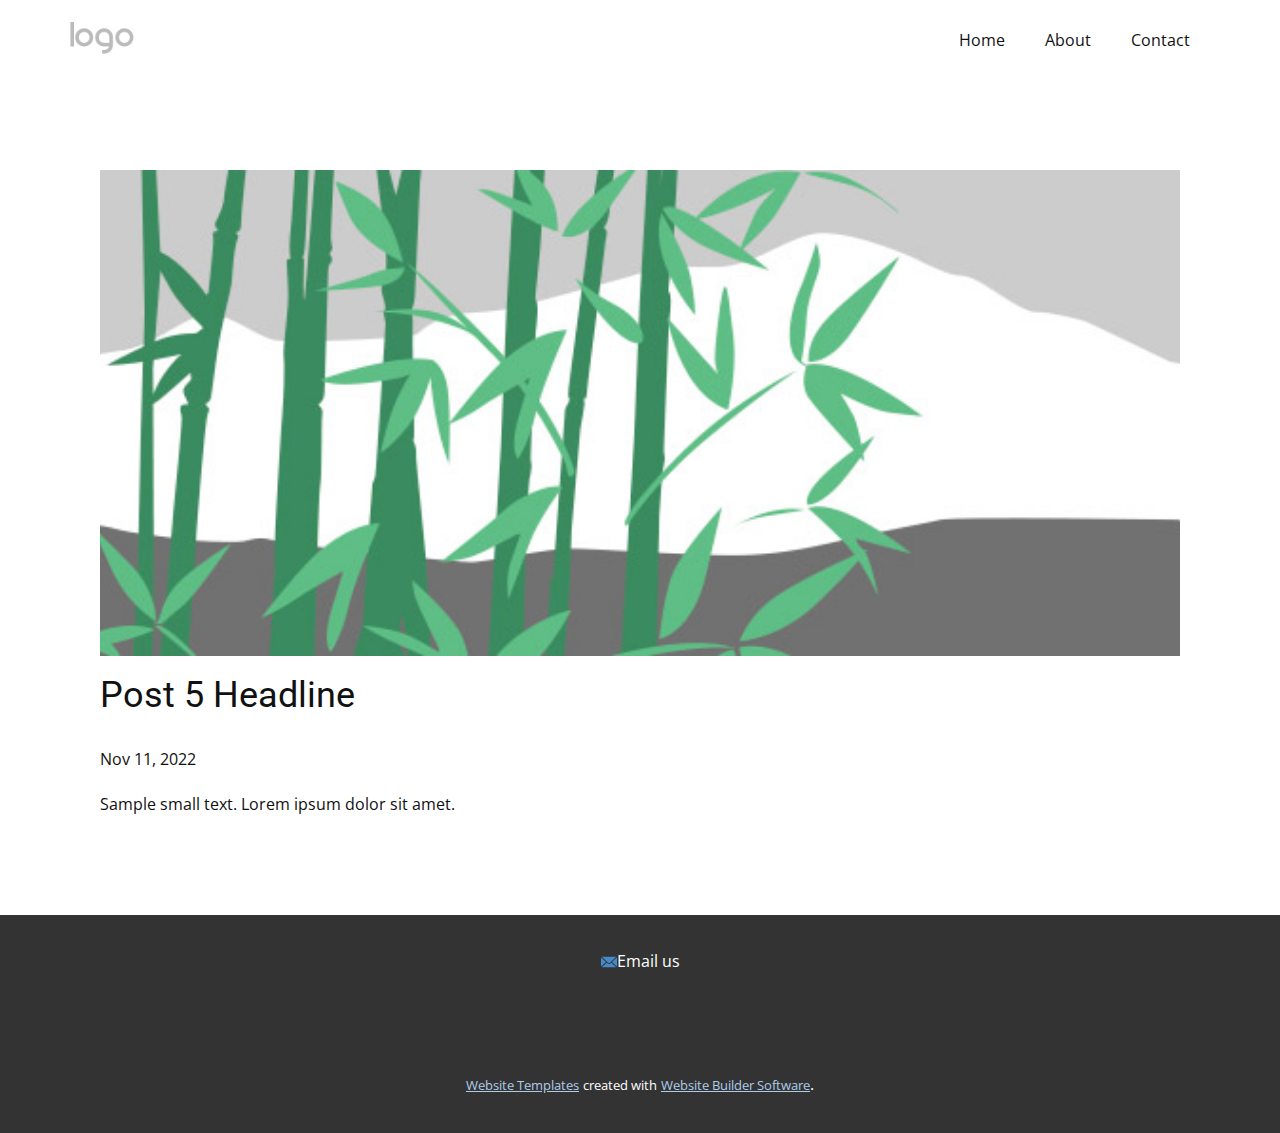
<file: blog/post-4.html>
<!DOCTYPE html>
<html style="font-size: 16px;" lang="en"><head>
    <meta name="viewport" content="width=device-width, initial-scale=1.0">
    <meta charset="utf-8">
    <meta name="keywords" content="Post 1 Headline">
    <meta name="description" content="">
    <title>Post 5 Headline</title>
    <link rel="stylesheet" href="../nicepage.css" media="screen">
<link rel="stylesheet" href="../Post-Template.css" media="screen">
    <script class="u-script" type="text/javascript" src="../jquery.js" defer=""></script>
    <script class="u-script" type="text/javascript" src="../nicepage.js" defer=""></script>
    <meta name="generator" content="Nicepage 4.21.12, nicepage.com">
    <link id="u-theme-google-font" rel="stylesheet" href="https://fonts.googleapis.com/css?family=Roboto:100,100i,300,300i,400,400i,500,500i,700,700i,900,900i|Open+Sans:300,300i,400,400i,500,500i,600,600i,700,700i,800,800i">
    
    
    <script type="application/ld+json">{
		"@context": "http://schema.org",
		"@type": "Organization",
		"name": "",
		"logo": "images/default-logo.png"
}</script>
    <meta name="theme-color" content="#478ac9">
  </head>
  <body class="u-body u-xl-mode" data-lang="en"><header class="u-clearfix u-header u-header" id="sec-2719"><div class="u-clearfix u-sheet u-valign-middle u-sheet-1">
        <a href="https://nicepage.com" class="u-image u-logo u-image-1">
          <img src="../images/default-logo.png" class="u-logo-image u-logo-image-1">
        </a>
        <nav class="u-menu u-menu-dropdown u-offcanvas u-menu-1">
          <div class="menu-collapse" style="font-size: 1rem; letter-spacing: 0px;">
            <a class="u-button-style u-custom-left-right-menu-spacing u-custom-padding-bottom u-custom-top-bottom-menu-spacing u-nav-link u-text-active-palette-1-base u-text-hover-palette-2-base" href="#">
              <svg class="u-svg-link" viewBox="0 0 24 24"><use xmlns:xlink="http://www.w3.org/1999/xlink" xlink:href="#menu-hamburger"></use></svg>
              <svg class="u-svg-content" version="1.1" id="menu-hamburger" viewBox="0 0 16 16" x="0px" y="0px" xmlns:xlink="http://www.w3.org/1999/xlink" xmlns="http://www.w3.org/2000/svg"><g><rect y="1" width="16" height="2"></rect><rect y="7" width="16" height="2"></rect><rect y="13" width="16" height="2"></rect>
</g></svg>
            </a>
          </div>
          <div class="u-nav-container">
            <ul class="u-nav u-unstyled u-nav-1"><li class="u-nav-item"><a class="u-button-style u-nav-link u-text-active-palette-1-base u-text-hover-palette-2-base" href="../Home.html" style="padding: 10px 20px;">Home</a>
</li><li class="u-nav-item"><a class="u-button-style u-nav-link u-text-active-palette-1-base u-text-hover-palette-2-base" href="../About.html" style="padding: 10px 20px;">About</a>
</li><li class="u-nav-item"><a class="u-button-style u-nav-link u-text-active-palette-1-base u-text-hover-palette-2-base" href="../Contact.html" style="padding: 10px 20px;">Contact</a>
</li></ul>
          </div>
          <div class="u-nav-container-collapse">
            <div class="u-black u-container-style u-inner-container-layout u-opacity u-opacity-95 u-sidenav">
              <div class="u-inner-container-layout u-sidenav-overflow">
                <div class="u-menu-close"></div>
                <ul class="u-align-center u-nav u-popupmenu-items u-unstyled u-nav-2"><li class="u-nav-item"><a class="u-button-style u-nav-link" href="../Home.html">Home</a>
</li><li class="u-nav-item"><a class="u-button-style u-nav-link" href="../About.html">About</a>
</li><li class="u-nav-item"><a class="u-button-style u-nav-link" href="../Contact.html">Contact</a>
</li></ul>
              </div>
            </div>
            <div class="u-black u-menu-overlay u-opacity u-opacity-70"></div>
          </div>
        </nav>
      </div></header>
    <section class="u-align-center u-clearfix u-section-1" id="sec-cf94">
      <div class="u-clearfix u-sheet u-valign-middle-md u-valign-middle-sm u-valign-middle-xs u-sheet-1"><!--post_details--><!--post_details_options_json--><!--{"source":""}--><!--/post_details_options_json--><!--blog_post-->
        <div class="u-container-style u-expanded-width u-post-details u-post-details-1">
          <div class="u-container-layout u-valign-middle u-container-layout-1"><!--blog_post_image-->
            <img alt="" class="u-blog-control u-expanded-width u-image u-image-default u-image-1" src="../images/68f64b9d.jpeg"><!--/blog_post_image--><!--blog_post_header-->
            <h2 class="u-blog-control u-text u-text-1">Post 5 Headline</h2><!--/blog_post_header--><!--blog_post_metadata-->
            <div class="u-blog-control u-metadata u-metadata-1"><!--blog_post_metadata_date-->
              <span class="u-meta-date u-meta-icon">Nov 11, 2022</span><!--/blog_post_metadata_date--><!--blog_post_metadata_category-->
              <!--/blog_post_metadata_category--><!--blog_post_metadata_comments-->
              <!--/blog_post_metadata_comments-->
            </div><!--/blog_post_metadata--><!--blog_post_content-->
            <div class="u-align-justify u-blog-control u-post-content u-text u-text-2 fr-view">
  Sample small text. Lorem ipsum dolor sit amet.
  </div><!--/blog_post_content-->
          </div>
        </div><!--/blog_post--><!--/post_details-->
      </div>
    </section>
    
    
    <footer class="u-align-center u-clearfix u-footer u-grey-80 u-footer" id="sec-a5f9"><div class="u-clearfix u-sheet u-sheet-1">
        <a href="../mailto:nasa-suits@mail.nasa.gov?subject=Website%20Inquiry" class="u-active-none u-bottom-left-radius-0 u-bottom-right-radius-0 u-btn u-btn-rectangle u-button-style u-hover-none u-none u-radius-0 u-text-white u-top-left-radius-0 u-top-right-radius-0 u-btn-1"><span class="u-icon u-icon-1"><svg class="u-svg-content" viewBox="0 0 24 16" x="0px" y="0px" style="width: 1em; height: 1em;"><path fill="currentColor" d="M23.8,1.1l-7.3,6.8l7.3,6.8c0.1-0.2,0.2-0.6,0.2-0.9V2C24,1.7,23.9,1.4,23.8,1.1z M21.8,0H2.2
	c-0.4,0-0.7,0.1-1,0.2L10.6,9c0.8,0.8,2.2,0.8,3,0l9.2-8.7C22.6,0.1,22.2,0,21.8,0z M0.2,1.1C0.1,1.4,0,1.7,0,2V14
	c0,0.3,0.1,0.6,0.2,0.9l7.3-6.8L0.2,1.1z M15.5,9l-1.1,1c-1.3,1.2-3.6,1.2-4.9,0l-1-1l-7.3,6.8c0.2,0.1,0.6,0.2,1,0.2H22
	c0.4,0,0.6-0.1,1-0.2L15.5,9z"></path></svg><img></span>Email us
        </a>
      </div></footer>
    <section class="u-backlink u-clearfix u-grey-80">
      <a class="u-link" href="https://nicepage.com/website-templates" target="_blank">
        <span>Website Templates</span>
      </a>
      <p class="u-text">
        <span>created with</span>
      </p>
      <a class="u-link" href="" target="_blank">
        <span>Website Builder Software</span>
      </a>. 
    </section>
  
</body></html>
</file>
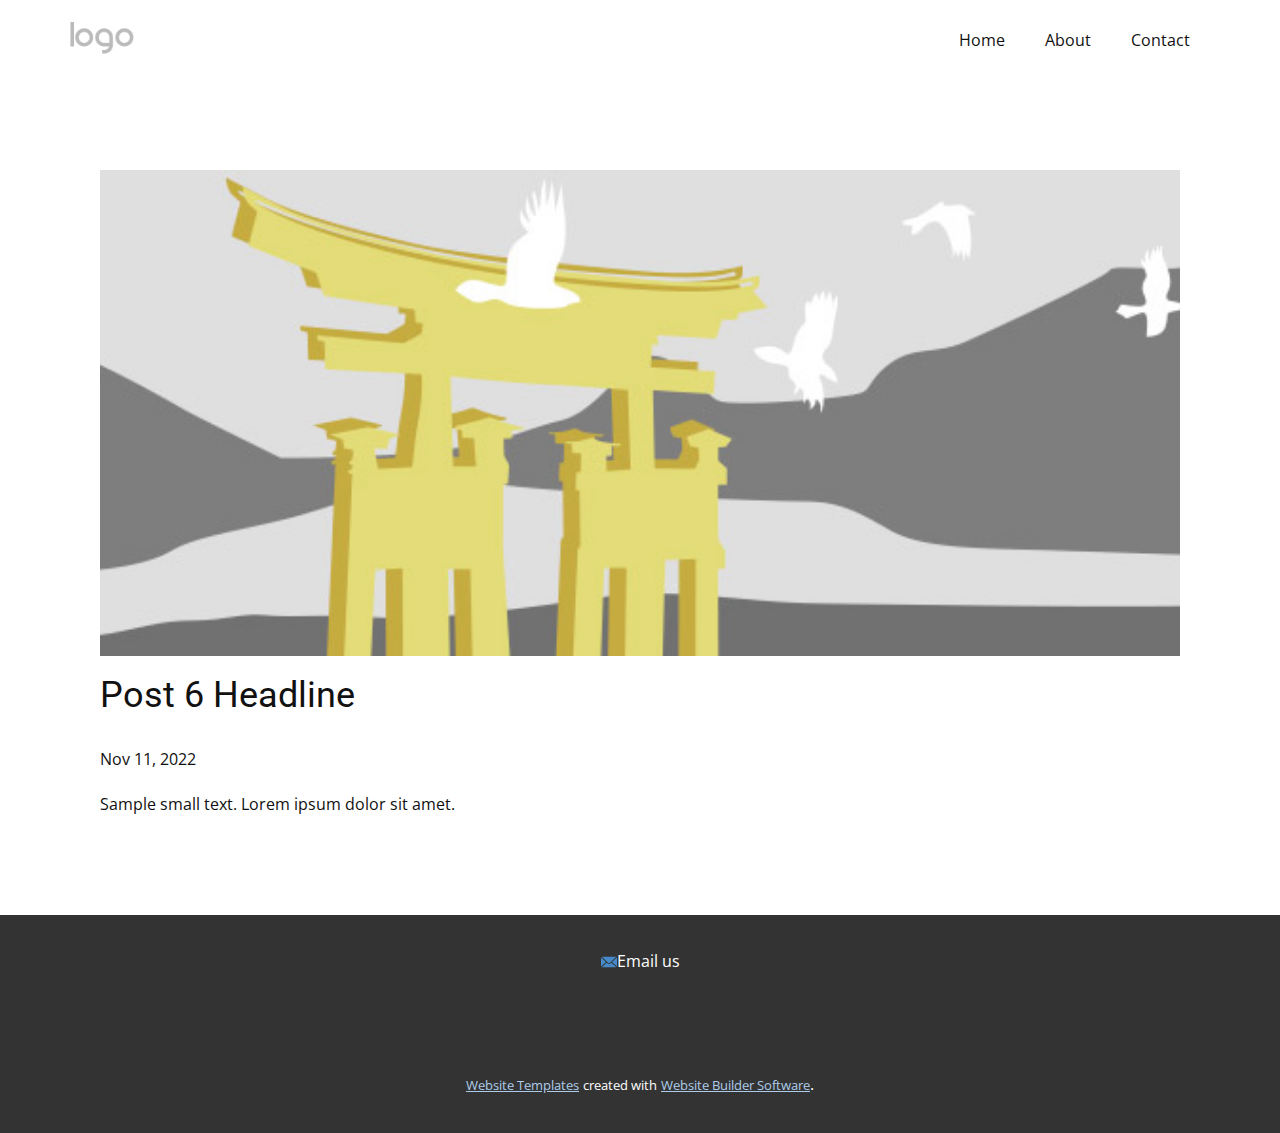
<file: blog/post-5.html>
<!DOCTYPE html>
<html style="font-size: 16px;" lang="en"><head>
    <meta name="viewport" content="width=device-width, initial-scale=1.0">
    <meta charset="utf-8">
    <meta name="keywords" content="Post 1 Headline">
    <meta name="description" content="">
    <title>Post 6 Headline</title>
    <link rel="stylesheet" href="../nicepage.css" media="screen">
<link rel="stylesheet" href="../Post-Template.css" media="screen">
    <script class="u-script" type="text/javascript" src="../jquery.js" defer=""></script>
    <script class="u-script" type="text/javascript" src="../nicepage.js" defer=""></script>
    <meta name="generator" content="Nicepage 4.21.12, nicepage.com">
    <link id="u-theme-google-font" rel="stylesheet" href="https://fonts.googleapis.com/css?family=Roboto:100,100i,300,300i,400,400i,500,500i,700,700i,900,900i|Open+Sans:300,300i,400,400i,500,500i,600,600i,700,700i,800,800i">
    
    
    <script type="application/ld+json">{
		"@context": "http://schema.org",
		"@type": "Organization",
		"name": "",
		"logo": "images/default-logo.png"
}</script>
    <meta name="theme-color" content="#478ac9">
  </head>
  <body class="u-body u-xl-mode" data-lang="en"><header class="u-clearfix u-header u-header" id="sec-2719"><div class="u-clearfix u-sheet u-valign-middle u-sheet-1">
        <a href="https://nicepage.com" class="u-image u-logo u-image-1">
          <img src="../images/default-logo.png" class="u-logo-image u-logo-image-1">
        </a>
        <nav class="u-menu u-menu-dropdown u-offcanvas u-menu-1">
          <div class="menu-collapse" style="font-size: 1rem; letter-spacing: 0px;">
            <a class="u-button-style u-custom-left-right-menu-spacing u-custom-padding-bottom u-custom-top-bottom-menu-spacing u-nav-link u-text-active-palette-1-base u-text-hover-palette-2-base" href="#">
              <svg class="u-svg-link" viewBox="0 0 24 24"><use xmlns:xlink="http://www.w3.org/1999/xlink" xlink:href="#menu-hamburger"></use></svg>
              <svg class="u-svg-content" version="1.1" id="menu-hamburger" viewBox="0 0 16 16" x="0px" y="0px" xmlns:xlink="http://www.w3.org/1999/xlink" xmlns="http://www.w3.org/2000/svg"><g><rect y="1" width="16" height="2"></rect><rect y="7" width="16" height="2"></rect><rect y="13" width="16" height="2"></rect>
</g></svg>
            </a>
          </div>
          <div class="u-nav-container">
            <ul class="u-nav u-unstyled u-nav-1"><li class="u-nav-item"><a class="u-button-style u-nav-link u-text-active-palette-1-base u-text-hover-palette-2-base" href="../Home.html" style="padding: 10px 20px;">Home</a>
</li><li class="u-nav-item"><a class="u-button-style u-nav-link u-text-active-palette-1-base u-text-hover-palette-2-base" href="../About.html" style="padding: 10px 20px;">About</a>
</li><li class="u-nav-item"><a class="u-button-style u-nav-link u-text-active-palette-1-base u-text-hover-palette-2-base" href="../Contact.html" style="padding: 10px 20px;">Contact</a>
</li></ul>
          </div>
          <div class="u-nav-container-collapse">
            <div class="u-black u-container-style u-inner-container-layout u-opacity u-opacity-95 u-sidenav">
              <div class="u-inner-container-layout u-sidenav-overflow">
                <div class="u-menu-close"></div>
                <ul class="u-align-center u-nav u-popupmenu-items u-unstyled u-nav-2"><li class="u-nav-item"><a class="u-button-style u-nav-link" href="../Home.html">Home</a>
</li><li class="u-nav-item"><a class="u-button-style u-nav-link" href="../About.html">About</a>
</li><li class="u-nav-item"><a class="u-button-style u-nav-link" href="../Contact.html">Contact</a>
</li></ul>
              </div>
            </div>
            <div class="u-black u-menu-overlay u-opacity u-opacity-70"></div>
          </div>
        </nav>
      </div></header>
    <section class="u-align-center u-clearfix u-section-1" id="sec-cf94">
      <div class="u-clearfix u-sheet u-valign-middle-md u-valign-middle-sm u-valign-middle-xs u-sheet-1"><!--post_details--><!--post_details_options_json--><!--{"source":""}--><!--/post_details_options_json--><!--blog_post-->
        <div class="u-container-style u-expanded-width u-post-details u-post-details-1">
          <div class="u-container-layout u-valign-middle u-container-layout-1"><!--blog_post_image-->
            <img alt="" class="u-blog-control u-expanded-width u-image u-image-default u-image-1" src="../images/8ad73f3c.jpeg"><!--/blog_post_image--><!--blog_post_header-->
            <h2 class="u-blog-control u-text u-text-1">Post 6 Headline</h2><!--/blog_post_header--><!--blog_post_metadata-->
            <div class="u-blog-control u-metadata u-metadata-1"><!--blog_post_metadata_date-->
              <span class="u-meta-date u-meta-icon">Nov 11, 2022</span><!--/blog_post_metadata_date--><!--blog_post_metadata_category-->
              <!--/blog_post_metadata_category--><!--blog_post_metadata_comments-->
              <!--/blog_post_metadata_comments-->
            </div><!--/blog_post_metadata--><!--blog_post_content-->
            <div class="u-align-justify u-blog-control u-post-content u-text u-text-2 fr-view">
  Sample small text. Lorem ipsum dolor sit amet.
  </div><!--/blog_post_content-->
          </div>
        </div><!--/blog_post--><!--/post_details-->
      </div>
    </section>
    
    
    <footer class="u-align-center u-clearfix u-footer u-grey-80 u-footer" id="sec-a5f9"><div class="u-clearfix u-sheet u-sheet-1">
        <a href="../mailto:nasa-suits@mail.nasa.gov?subject=Website%20Inquiry" class="u-active-none u-bottom-left-radius-0 u-bottom-right-radius-0 u-btn u-btn-rectangle u-button-style u-hover-none u-none u-radius-0 u-text-white u-top-left-radius-0 u-top-right-radius-0 u-btn-1"><span class="u-icon u-icon-1"><svg class="u-svg-content" viewBox="0 0 24 16" x="0px" y="0px" style="width: 1em; height: 1em;"><path fill="currentColor" d="M23.8,1.1l-7.3,6.8l7.3,6.8c0.1-0.2,0.2-0.6,0.2-0.9V2C24,1.7,23.9,1.4,23.8,1.1z M21.8,0H2.2
	c-0.4,0-0.7,0.1-1,0.2L10.6,9c0.8,0.8,2.2,0.8,3,0l9.2-8.7C22.6,0.1,22.2,0,21.8,0z M0.2,1.1C0.1,1.4,0,1.7,0,2V14
	c0,0.3,0.1,0.6,0.2,0.9l7.3-6.8L0.2,1.1z M15.5,9l-1.1,1c-1.3,1.2-3.6,1.2-4.9,0l-1-1l-7.3,6.8c0.2,0.1,0.6,0.2,1,0.2H22
	c0.4,0,0.6-0.1,1-0.2L15.5,9z"></path></svg><img></span>Email us
        </a>
      </div></footer>
    <section class="u-backlink u-clearfix u-grey-80">
      <a class="u-link" href="https://nicepage.com/website-templates" target="_blank">
        <span>Website Templates</span>
      </a>
      <p class="u-text">
        <span>created with</span>
      </p>
      <a class="u-link" href="" target="_blank">
        <span>Website Builder Software</span>
      </a>. 
    </section>
  
</body></html>
</file>
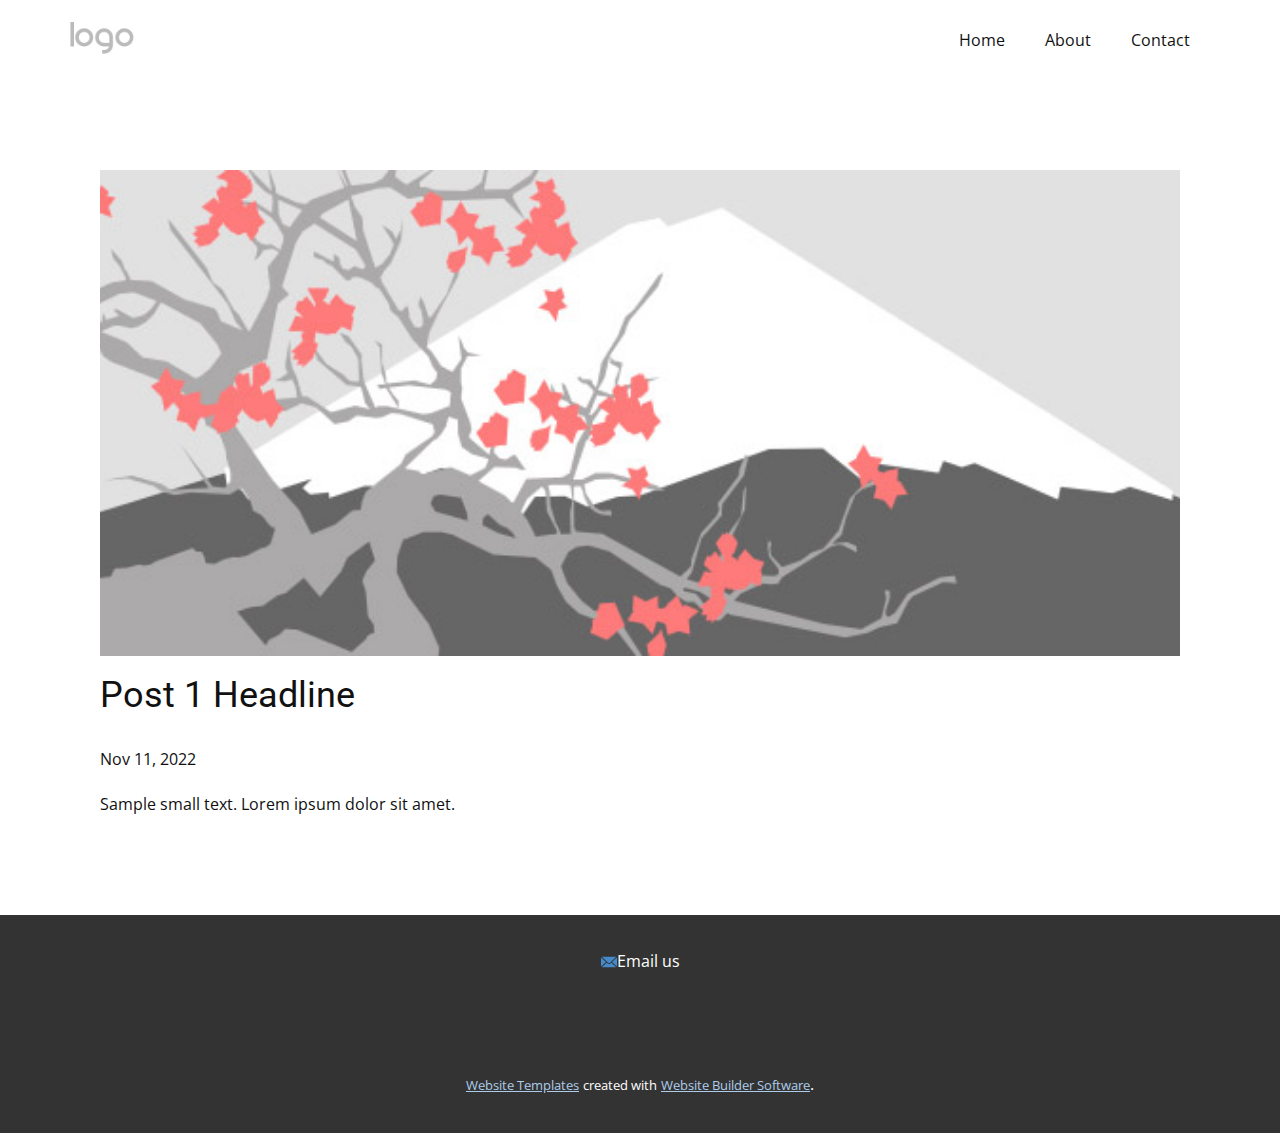
<file: blog/post.html>
<!DOCTYPE html>
<html style="font-size: 16px;" lang="en"><head>
    <meta name="viewport" content="width=device-width, initial-scale=1.0">
    <meta charset="utf-8">
    <meta name="keywords" content="Post 1 Headline">
    <meta name="description" content="">
    <title>Post 1 Headline</title>
    <link rel="stylesheet" href="../nicepage.css" media="screen">
<link rel="stylesheet" href="../Post-Template.css" media="screen">
    <script class="u-script" type="text/javascript" src="../jquery.js" defer=""></script>
    <script class="u-script" type="text/javascript" src="../nicepage.js" defer=""></script>
    <meta name="generator" content="Nicepage 4.21.12, nicepage.com">
    <link id="u-theme-google-font" rel="stylesheet" href="https://fonts.googleapis.com/css?family=Roboto:100,100i,300,300i,400,400i,500,500i,700,700i,900,900i|Open+Sans:300,300i,400,400i,500,500i,600,600i,700,700i,800,800i">
    
    
    <script type="application/ld+json">{
		"@context": "http://schema.org",
		"@type": "Organization",
		"name": "",
		"logo": "images/default-logo.png"
}</script>
    <meta name="theme-color" content="#478ac9">
  </head>
  <body class="u-body u-xl-mode" data-lang="en"><header class="u-clearfix u-header u-header" id="sec-2719"><div class="u-clearfix u-sheet u-valign-middle u-sheet-1">
        <a href="https://nicepage.com" class="u-image u-logo u-image-1">
          <img src="../images/default-logo.png" class="u-logo-image u-logo-image-1">
        </a>
        <nav class="u-menu u-menu-dropdown u-offcanvas u-menu-1">
          <div class="menu-collapse" style="font-size: 1rem; letter-spacing: 0px;">
            <a class="u-button-style u-custom-left-right-menu-spacing u-custom-padding-bottom u-custom-top-bottom-menu-spacing u-nav-link u-text-active-palette-1-base u-text-hover-palette-2-base" href="#">
              <svg class="u-svg-link" viewBox="0 0 24 24"><use xmlns:xlink="http://www.w3.org/1999/xlink" xlink:href="#menu-hamburger"></use></svg>
              <svg class="u-svg-content" version="1.1" id="menu-hamburger" viewBox="0 0 16 16" x="0px" y="0px" xmlns:xlink="http://www.w3.org/1999/xlink" xmlns="http://www.w3.org/2000/svg"><g><rect y="1" width="16" height="2"></rect><rect y="7" width="16" height="2"></rect><rect y="13" width="16" height="2"></rect>
</g></svg>
            </a>
          </div>
          <div class="u-nav-container">
            <ul class="u-nav u-unstyled u-nav-1"><li class="u-nav-item"><a class="u-button-style u-nav-link u-text-active-palette-1-base u-text-hover-palette-2-base" href="../Home.html" style="padding: 10px 20px;">Home</a>
</li><li class="u-nav-item"><a class="u-button-style u-nav-link u-text-active-palette-1-base u-text-hover-palette-2-base" href="../About.html" style="padding: 10px 20px;">About</a>
</li><li class="u-nav-item"><a class="u-button-style u-nav-link u-text-active-palette-1-base u-text-hover-palette-2-base" href="../Contact.html" style="padding: 10px 20px;">Contact</a>
</li></ul>
          </div>
          <div class="u-nav-container-collapse">
            <div class="u-black u-container-style u-inner-container-layout u-opacity u-opacity-95 u-sidenav">
              <div class="u-inner-container-layout u-sidenav-overflow">
                <div class="u-menu-close"></div>
                <ul class="u-align-center u-nav u-popupmenu-items u-unstyled u-nav-2"><li class="u-nav-item"><a class="u-button-style u-nav-link" href="../Home.html">Home</a>
</li><li class="u-nav-item"><a class="u-button-style u-nav-link" href="../About.html">About</a>
</li><li class="u-nav-item"><a class="u-button-style u-nav-link" href="../Contact.html">Contact</a>
</li></ul>
              </div>
            </div>
            <div class="u-black u-menu-overlay u-opacity u-opacity-70"></div>
          </div>
        </nav>
      </div></header>
    <section class="u-align-center u-clearfix u-section-1" id="sec-cf94">
      <div class="u-clearfix u-sheet u-valign-middle-md u-valign-middle-sm u-valign-middle-xs u-sheet-1"><!--post_details--><!--post_details_options_json--><!--{"source":""}--><!--/post_details_options_json--><!--blog_post-->
        <div class="u-container-style u-expanded-width u-post-details u-post-details-1">
          <div class="u-container-layout u-valign-middle u-container-layout-1"><!--blog_post_image-->
            <img alt="" class="u-blog-control u-expanded-width u-image u-image-default u-image-1" src="../images/0fd3416c.jpeg"><!--/blog_post_image--><!--blog_post_header-->
            <h2 class="u-blog-control u-text u-text-1">Post 1 Headline</h2><!--/blog_post_header--><!--blog_post_metadata-->
            <div class="u-blog-control u-metadata u-metadata-1"><!--blog_post_metadata_date-->
              <span class="u-meta-date u-meta-icon">Nov 11, 2022</span><!--/blog_post_metadata_date--><!--blog_post_metadata_category-->
              <!--/blog_post_metadata_category--><!--blog_post_metadata_comments-->
              <!--/blog_post_metadata_comments-->
            </div><!--/blog_post_metadata--><!--blog_post_content-->
            <div class="u-align-justify u-blog-control u-post-content u-text u-text-2 fr-view">
  Sample small text. Lorem ipsum dolor sit amet.
  </div><!--/blog_post_content-->
          </div>
        </div><!--/blog_post--><!--/post_details-->
      </div>
    </section>
    
    
    <footer class="u-align-center u-clearfix u-footer u-grey-80 u-footer" id="sec-a5f9"><div class="u-clearfix u-sheet u-sheet-1">
        <a href="../mailto:nasa-suits@mail.nasa.gov?subject=Website%20Inquiry" class="u-active-none u-bottom-left-radius-0 u-bottom-right-radius-0 u-btn u-btn-rectangle u-button-style u-hover-none u-none u-radius-0 u-text-white u-top-left-radius-0 u-top-right-radius-0 u-btn-1"><span class="u-icon u-icon-1"><svg class="u-svg-content" viewBox="0 0 24 16" x="0px" y="0px" style="width: 1em; height: 1em;"><path fill="currentColor" d="M23.8,1.1l-7.3,6.8l7.3,6.8c0.1-0.2,0.2-0.6,0.2-0.9V2C24,1.7,23.9,1.4,23.8,1.1z M21.8,0H2.2
	c-0.4,0-0.7,0.1-1,0.2L10.6,9c0.8,0.8,2.2,0.8,3,0l9.2-8.7C22.6,0.1,22.2,0,21.8,0z M0.2,1.1C0.1,1.4,0,1.7,0,2V14
	c0,0.3,0.1,0.6,0.2,0.9l7.3-6.8L0.2,1.1z M15.5,9l-1.1,1c-1.3,1.2-3.6,1.2-4.9,0l-1-1l-7.3,6.8c0.2,0.1,0.6,0.2,1,0.2H22
	c0.4,0,0.6-0.1,1-0.2L15.5,9z"></path></svg><img></span>Email us
        </a>
      </div></footer>
    <section class="u-backlink u-clearfix u-grey-80">
      <a class="u-link" href="https://nicepage.com/website-templates" target="_blank">
        <span>Website Templates</span>
      </a>
      <p class="u-text">
        <span>created with</span>
      </p>
      <a class="u-link" href="" target="_blank">
        <span>Website Builder Software</span>
      </a>. 
    </section>
  
</body></html>
</file>
